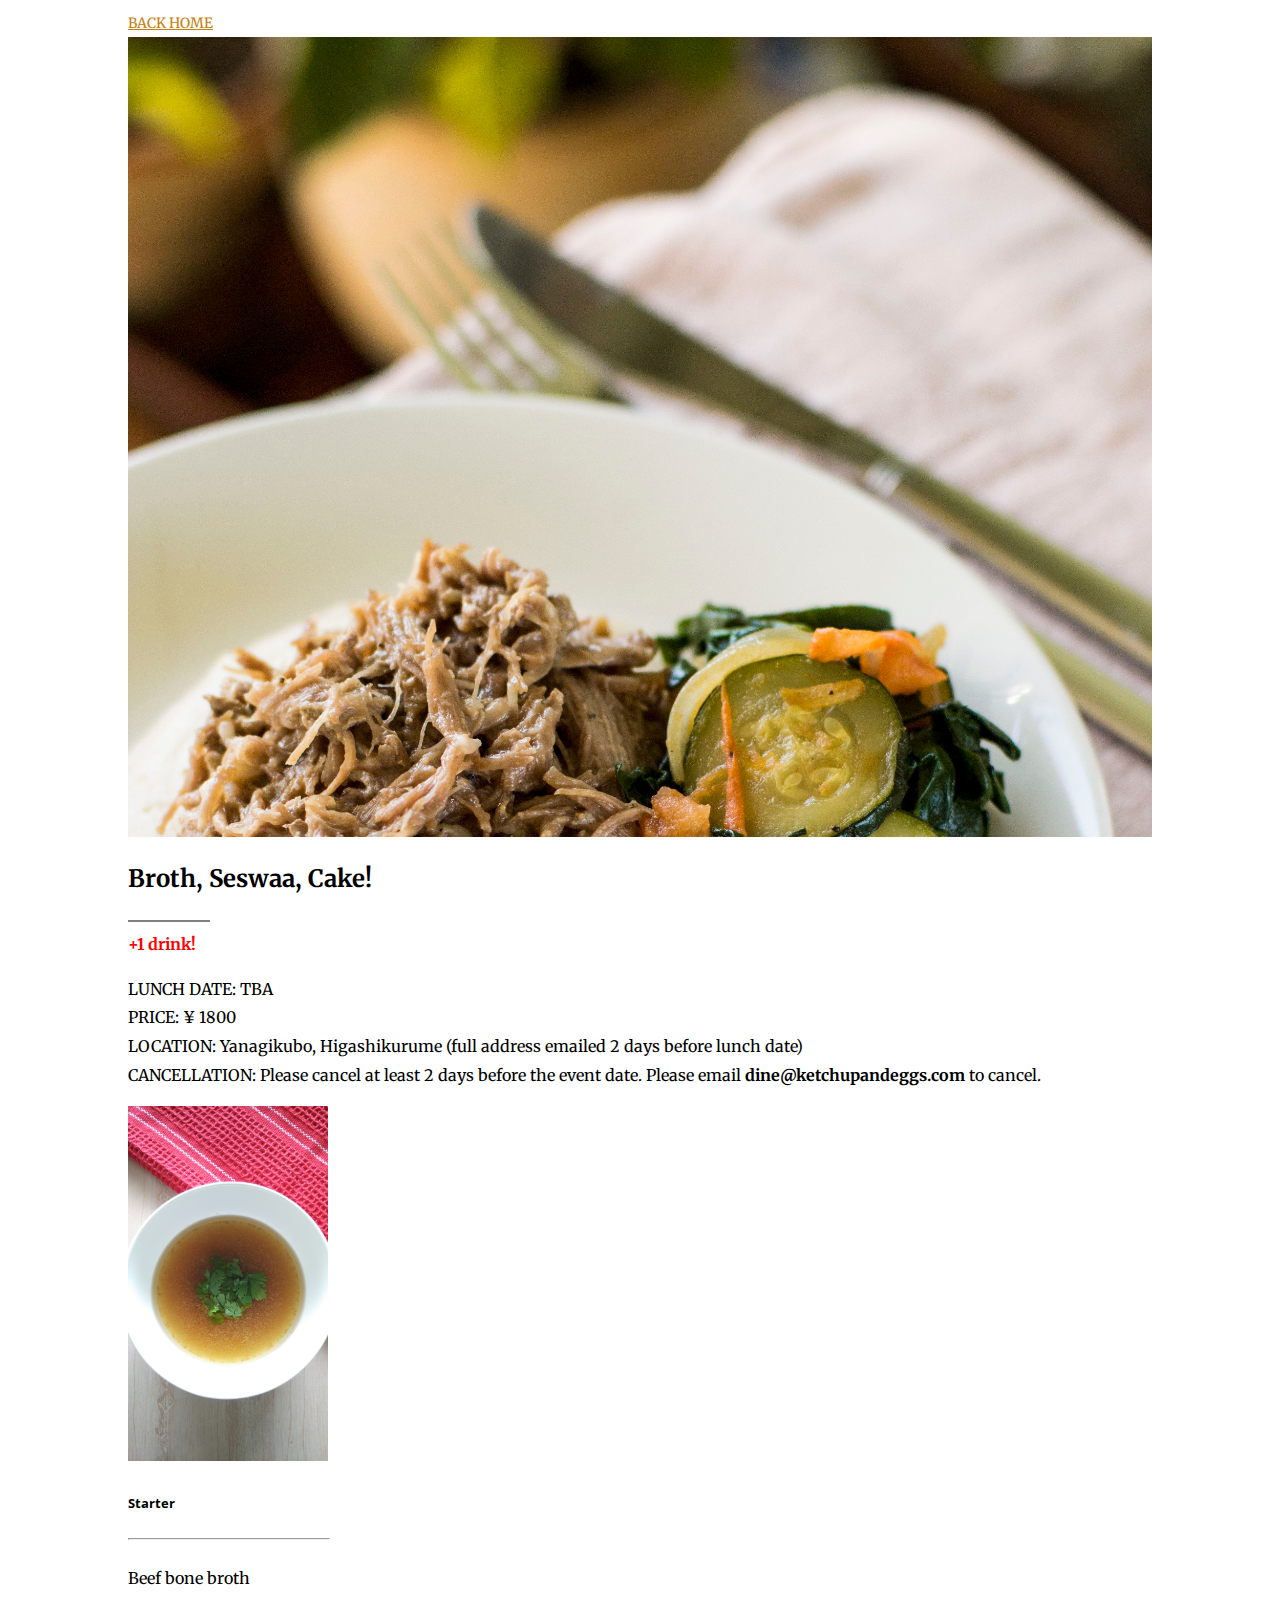
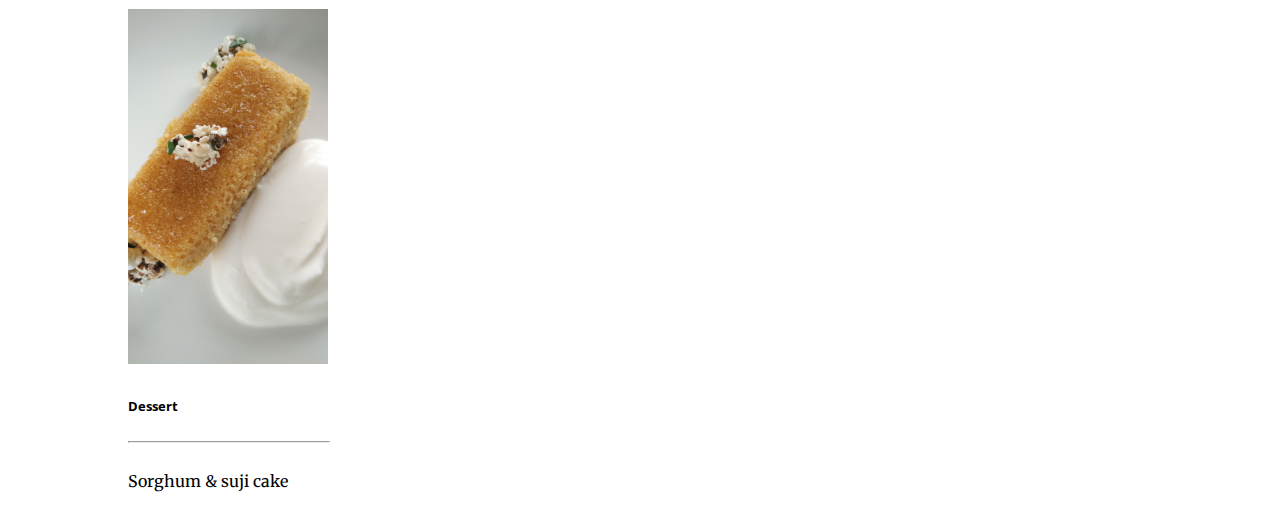
<file: beef-seswaa.html>
<!DOCTYPE html>
<html lang="en">
	<head>

	<!-- Global site tag (gtag.js) - Google Analytics -->
	<script async src="https://www.googletagmanager.com/gtag/js?id=UA-99978305-2"></script>
	<script>
  	window.dataLayer = window.dataLayer || [];
  	function gtag(){dataLayer.push(arguments);}
  	gtag('js', new Date());

  	gtag('config', 'UA-99978305-2');
	</script>


	<!-- Required meta tags -->
    <meta charset="utf-8">
    <meta name="viewport" content="width=device-width, initial-scale=1, shrink-to-fit=no">

	<!-- Bootstrap CSS -->
	<link rel="stylesheet" href="https://maxcdn.bootstrapcdn.com/bootstrap/4.0.0-beta/css/bootstrap.min.css" integrity="sha384-/Y6pD6FV/Vv2HJnA6t+vslU6fwYXjCFtcEpHbNJ0lyAFsXTsjBbfaDjzALeQsN6M" crossorigin="anonymous">

	<!--  Styling -->
	<link rel="stylesheet" type="text/css" href="main.css">

	<!-- Google site verification -->
	<meta name="google-site-verification" content="vZ1a-uu7z93Hwwtm7ua5m9PD8-xvvVsjW1fRUyolRcQ" />

	</head>

	<title>Seswaa & Phaletshe</title>

	<body>
		<div class="container-fluid">
			<div class="row main-content">
				<a href="/" class="back-link">BACK HOME</a>
			</div>
			<div class="row main-content">
				<div class="col-sm-6 menu-item_seswaa">
				</div>

				<div class="col-sm-6 menu-item_details">
					<div class="row">
					<div class="col-md-12">
						<h2>Broth, Seswaa, Cake!</h2>
						<hr class="title-dash">
					</div>
					</div>
					<div class="row">
					<div class="col-md-12">
						<b style="color: red">+1 drink!</b>
						<p>LUNCH DATE: TBA <br>
						   PRICE: ¥ 1800<br>
						   LOCATION: Yanagikubo, Higashikurume (full address emailed 2 days before lunch date)<br>
						   CANCELLATION: Please cancel at least 2 days before the event date. Please email <b>dine@ketchupandeggs.com</b> to cancel.
						</p>
					</div>
					</div>
					<!--<div class="row">
					<div class="col-md-12">	
						<img src="images/bookimage.png" class="form-image img-fluid"/>
						
						<!-- www.123formbuilder.com script begins here -->
						<!--<script type="text/javascript" defer src="//www.123formbuilder.com/embed/3891731.js" data-role="form" data-default-width="500px"></script>
						<!-- www.123formbuilder.com script ends here -->

					<!--</div>
					</div>
					<div class="col-md-12">
						<p class="booking-text">or book via meetup</p>
						<a href="https://www.meetup.com/tastes-of-southern-africa/events/252112194/?_xtd=gatlbWFpbF9jbGlja9oAJDYxMjVlNzBlLTRiYWUtNGIzYi05MGRkLTU3ZWIzY2NlYTE1Mg&_af=event&_af_eid=252112194" target="_blank"><img src="images/meetup-wordmark-red.png" class="img-fluid meetup-img" alt="meetup logo" /></a>
					</div>
					<!--<div class="row">
					<div class="col-md-12">
						<p class="menu-item_about_title">ABOUT THIS DISH</p>
						<p class="menu-item_about_info">
							No poitjie, no problem. Deep, rich flavours are achieved from slow cooking this unctuous cut of beef. The pickled cabbage cuts through the rich sauce while the black eyed beans make it a more substantial meal.
						</p>
					</div>
					</div>-->
					<div class="row">
					<div class="col-md-6">
						<img src="images/beefbroth.jpg" class="broth-image" alt="broth app" />
						<h5>Starter</h5>
						<hr class="sides-dash">
						<p class="broth-text">Beef bone broth</p>
					</div>
					<div class="col-md-6">
						<img src="images/cake1.jpg" class="cake-image" alt="sorghum cake" />
						<h5>Dessert</h5>
						<hr class="sides-dash">
						<p class="cake-text">Sorghum & suji cake</p>
					</div>
					</div>
				</div>
			</div>	
		</div>
		</div>
<!--
		<script type='text/javascript' src='//s3.amazonaws.com/downloads.mailchimp.com/js/mc-validate.js'></script>
		<script type='text/javascript'>(function($) {window.fnames = new Array(); window.ftypes = new Array();fnames[0]='EMAIL';ftypes[0]='email';fnames[1]='FNAME';ftypes[1]='text';fnames[2]='MMERGE2';ftypes[2]='number';}(jQuery));var $mcj = jQuery.noConflict(true);
		</script>
	</body>
-->
</file>
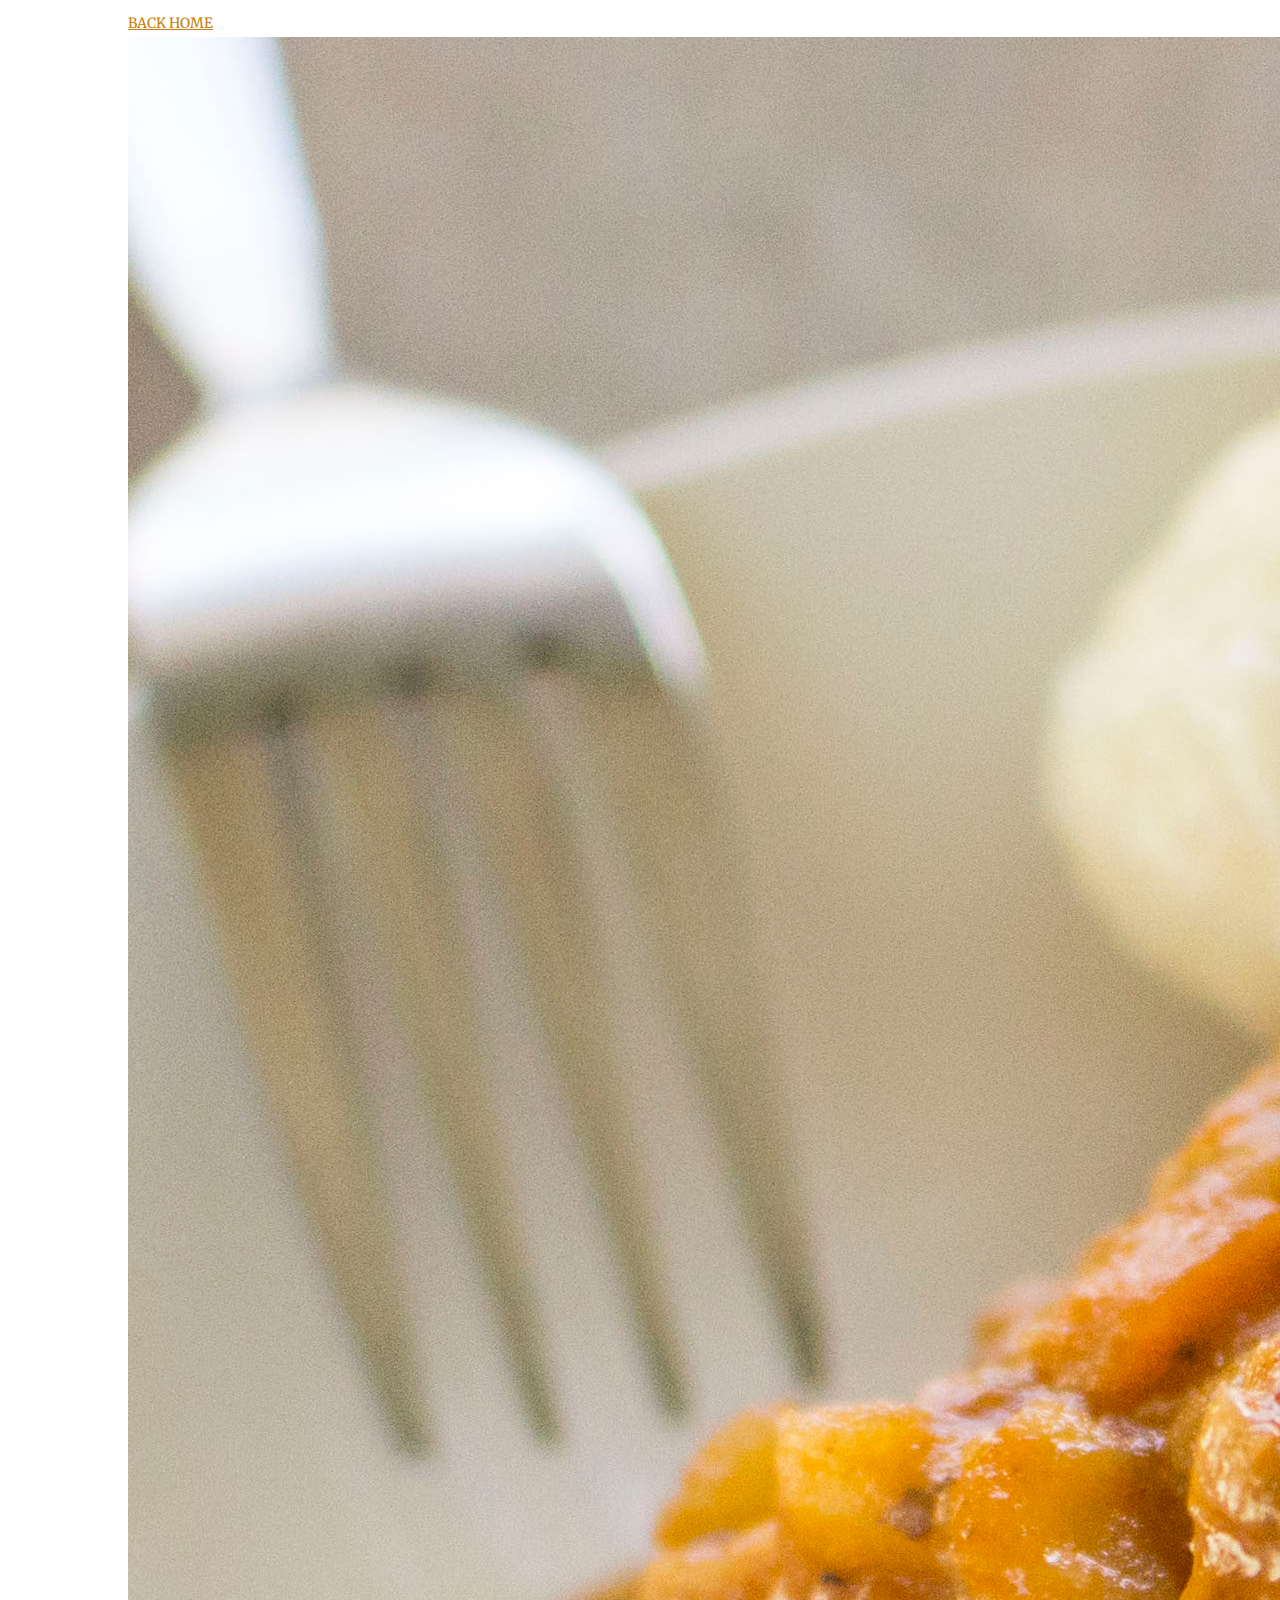
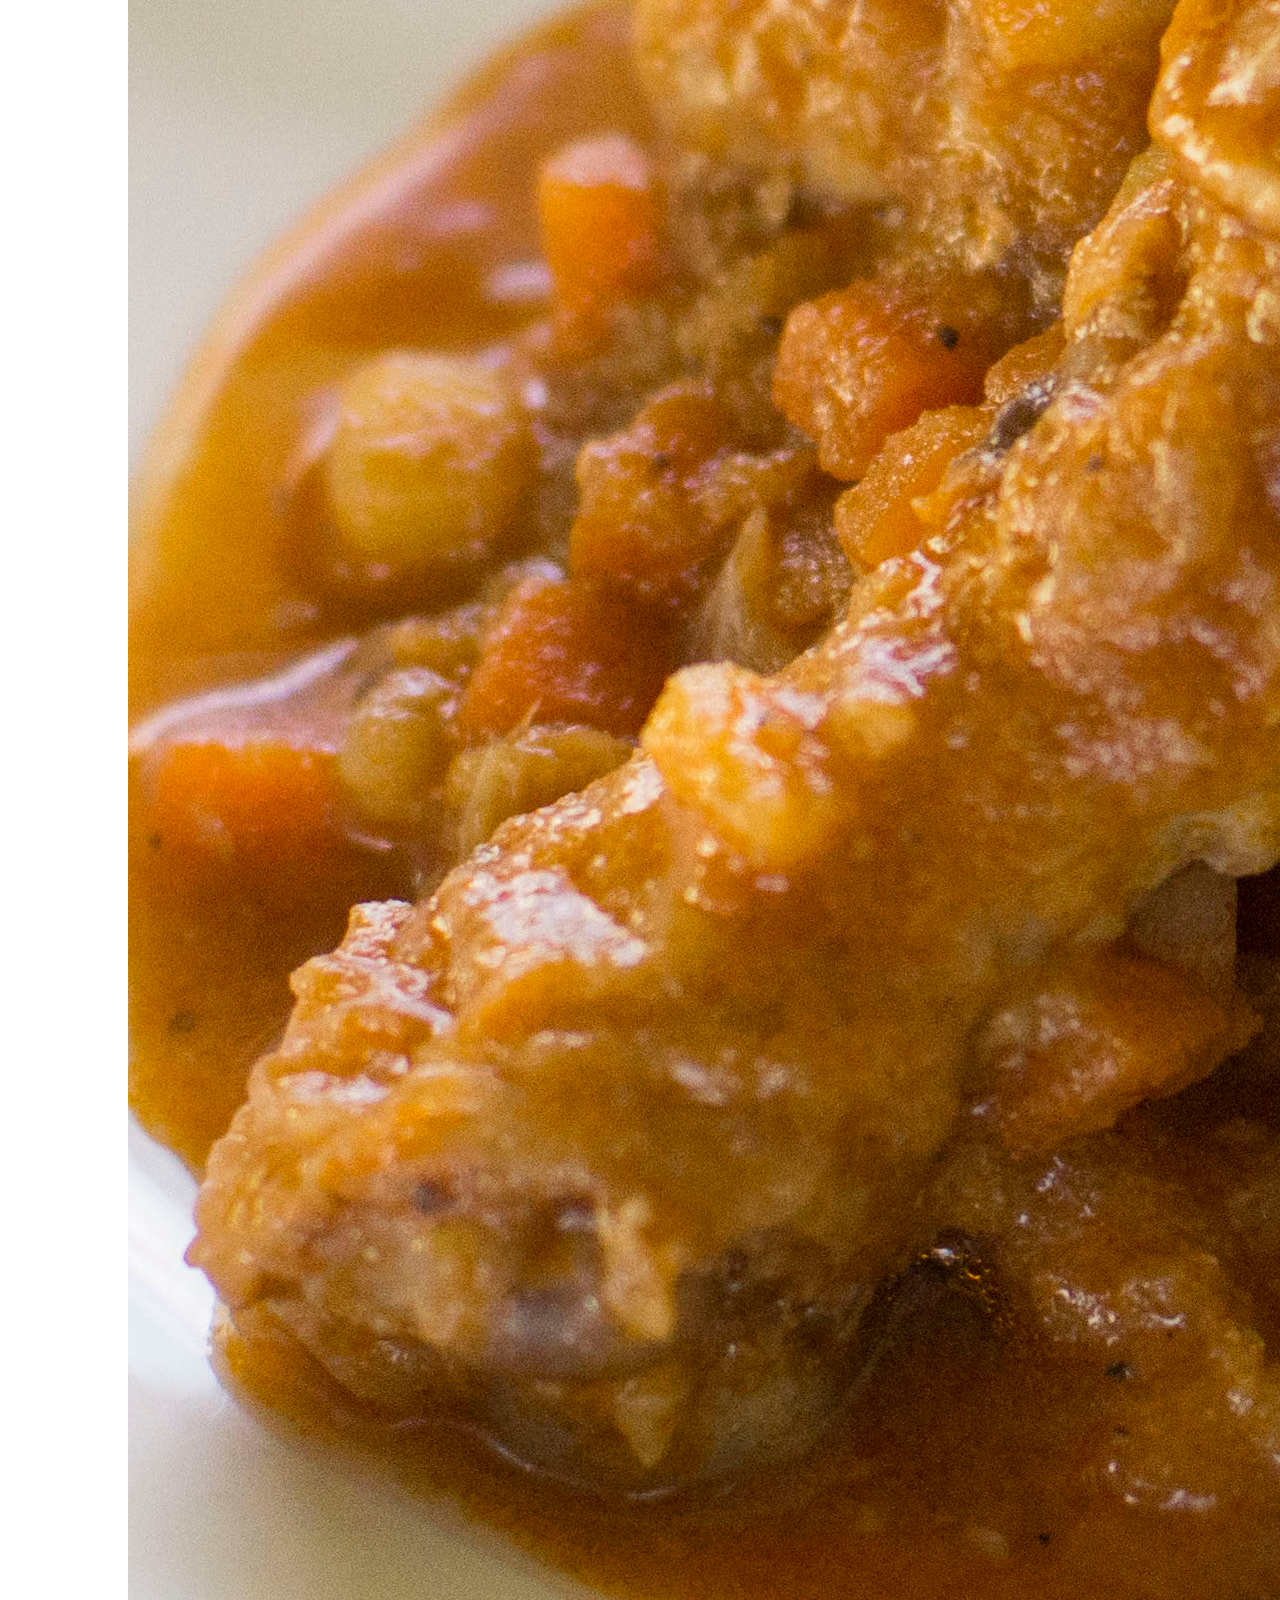
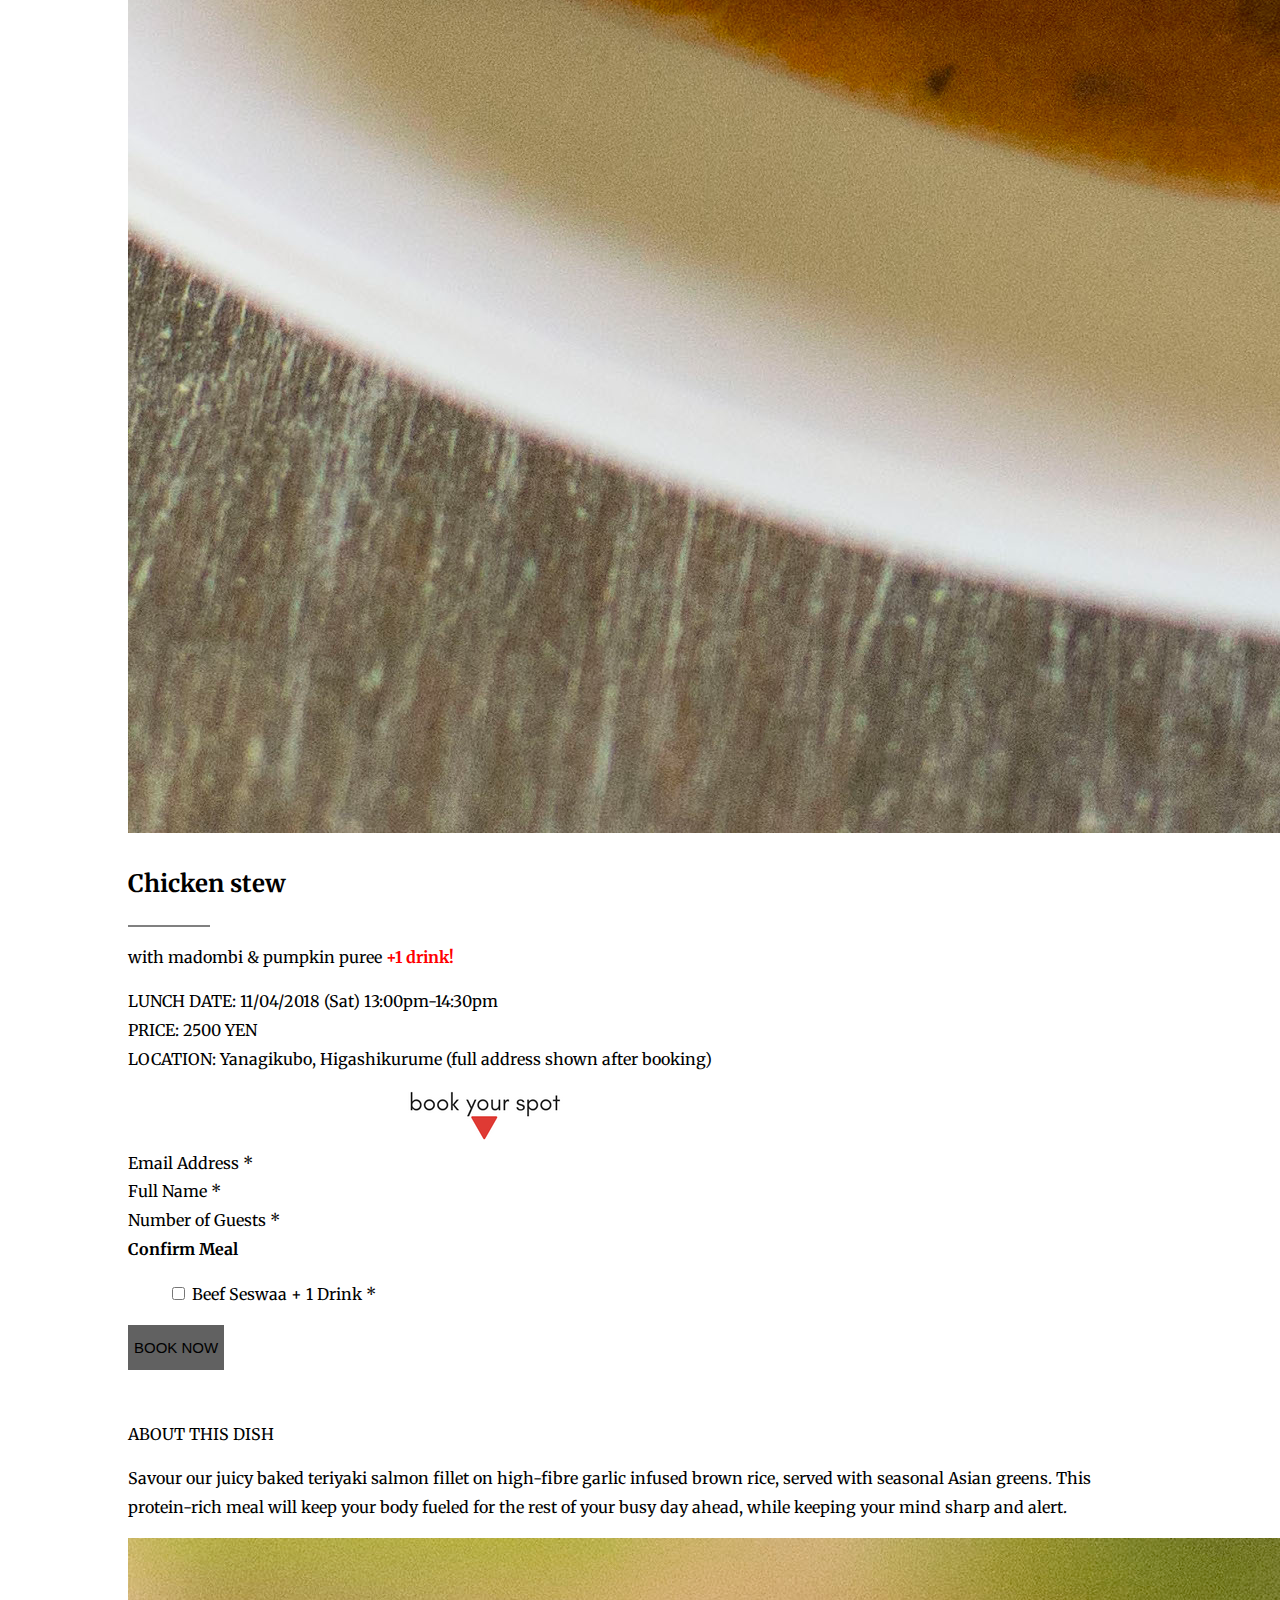
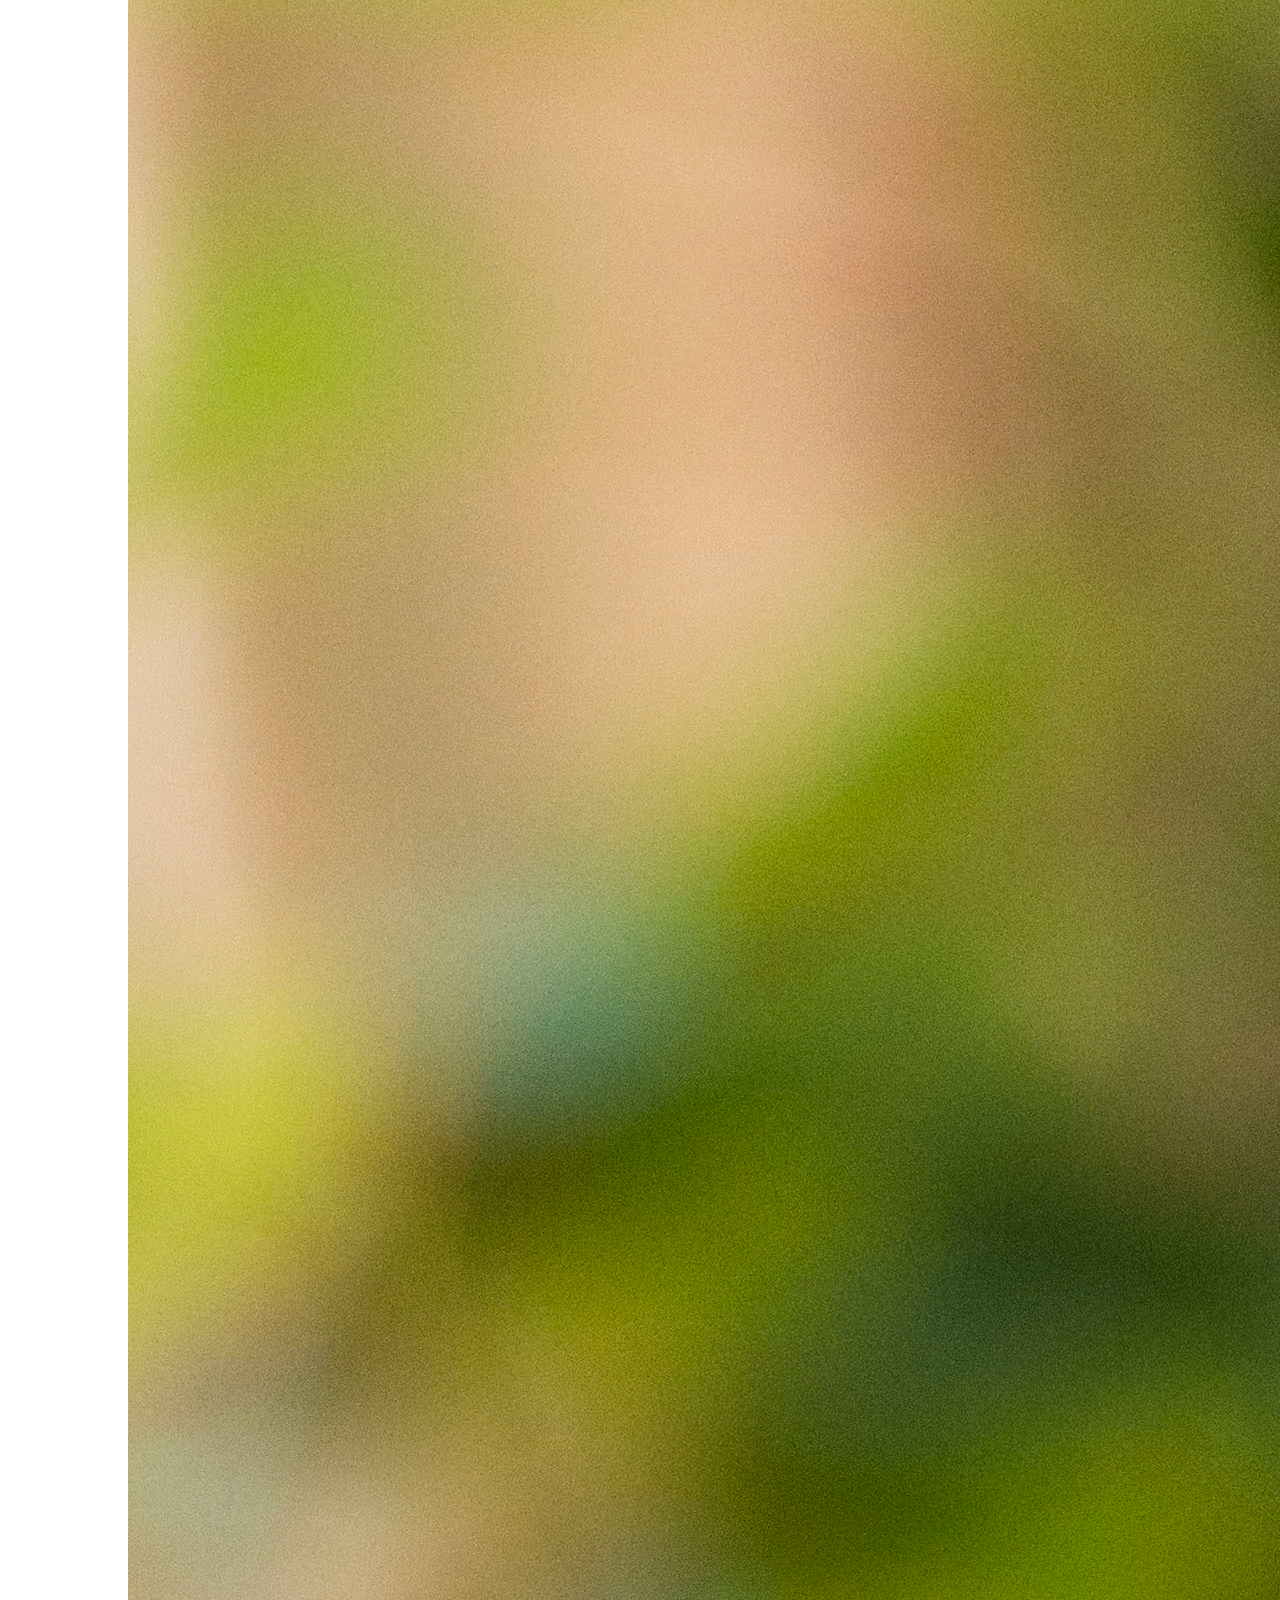
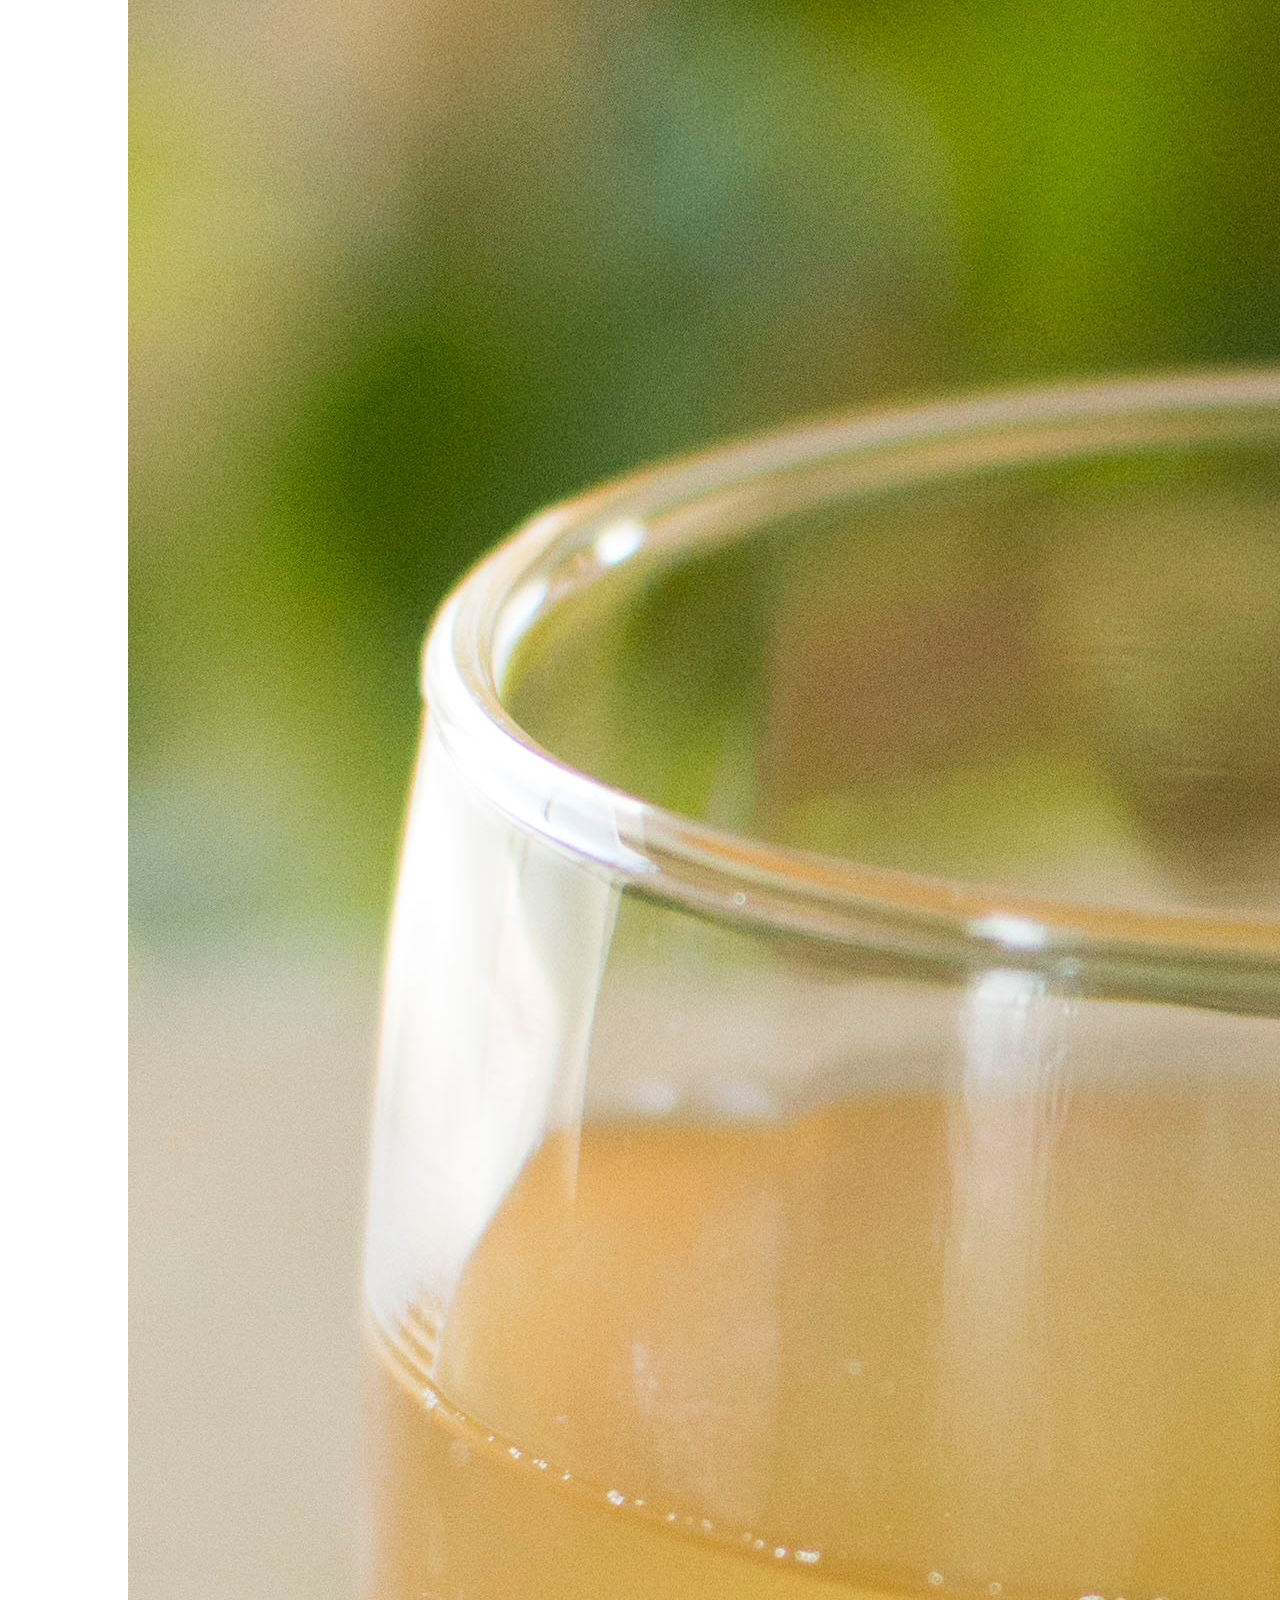
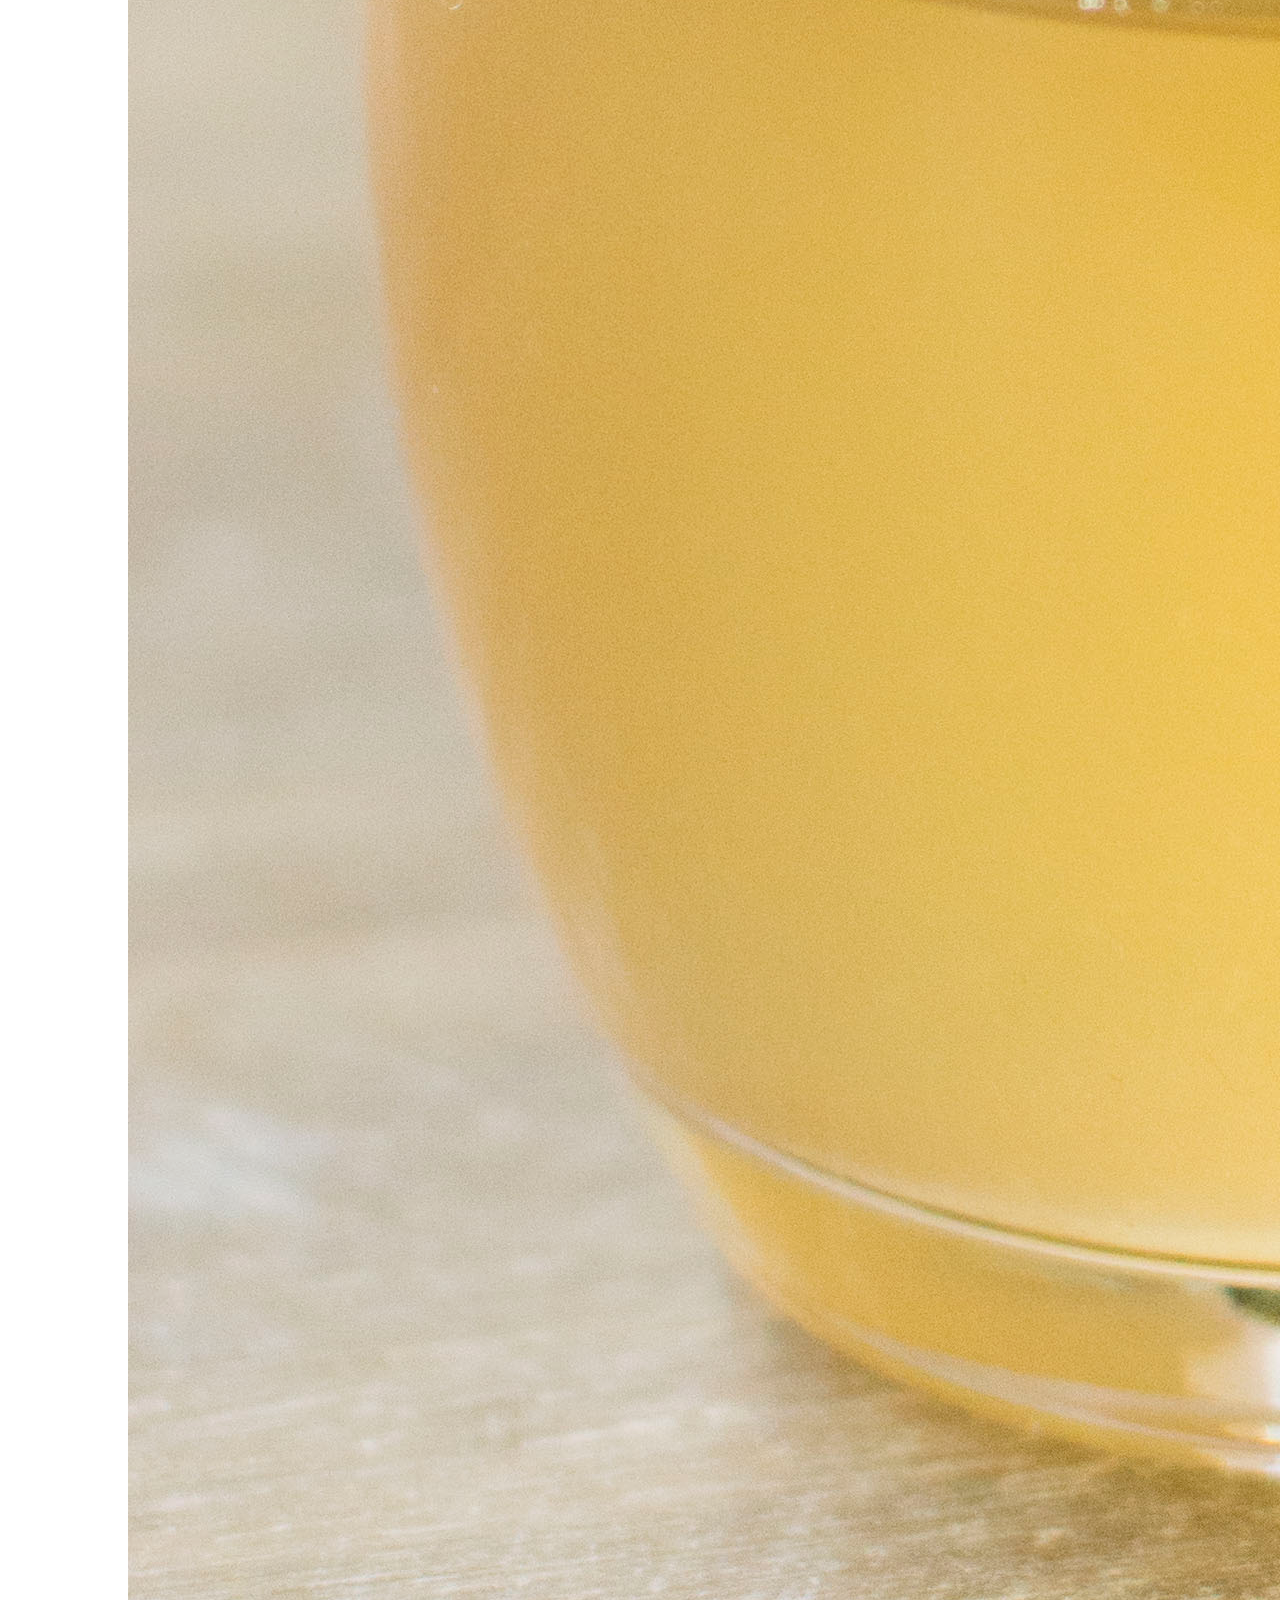
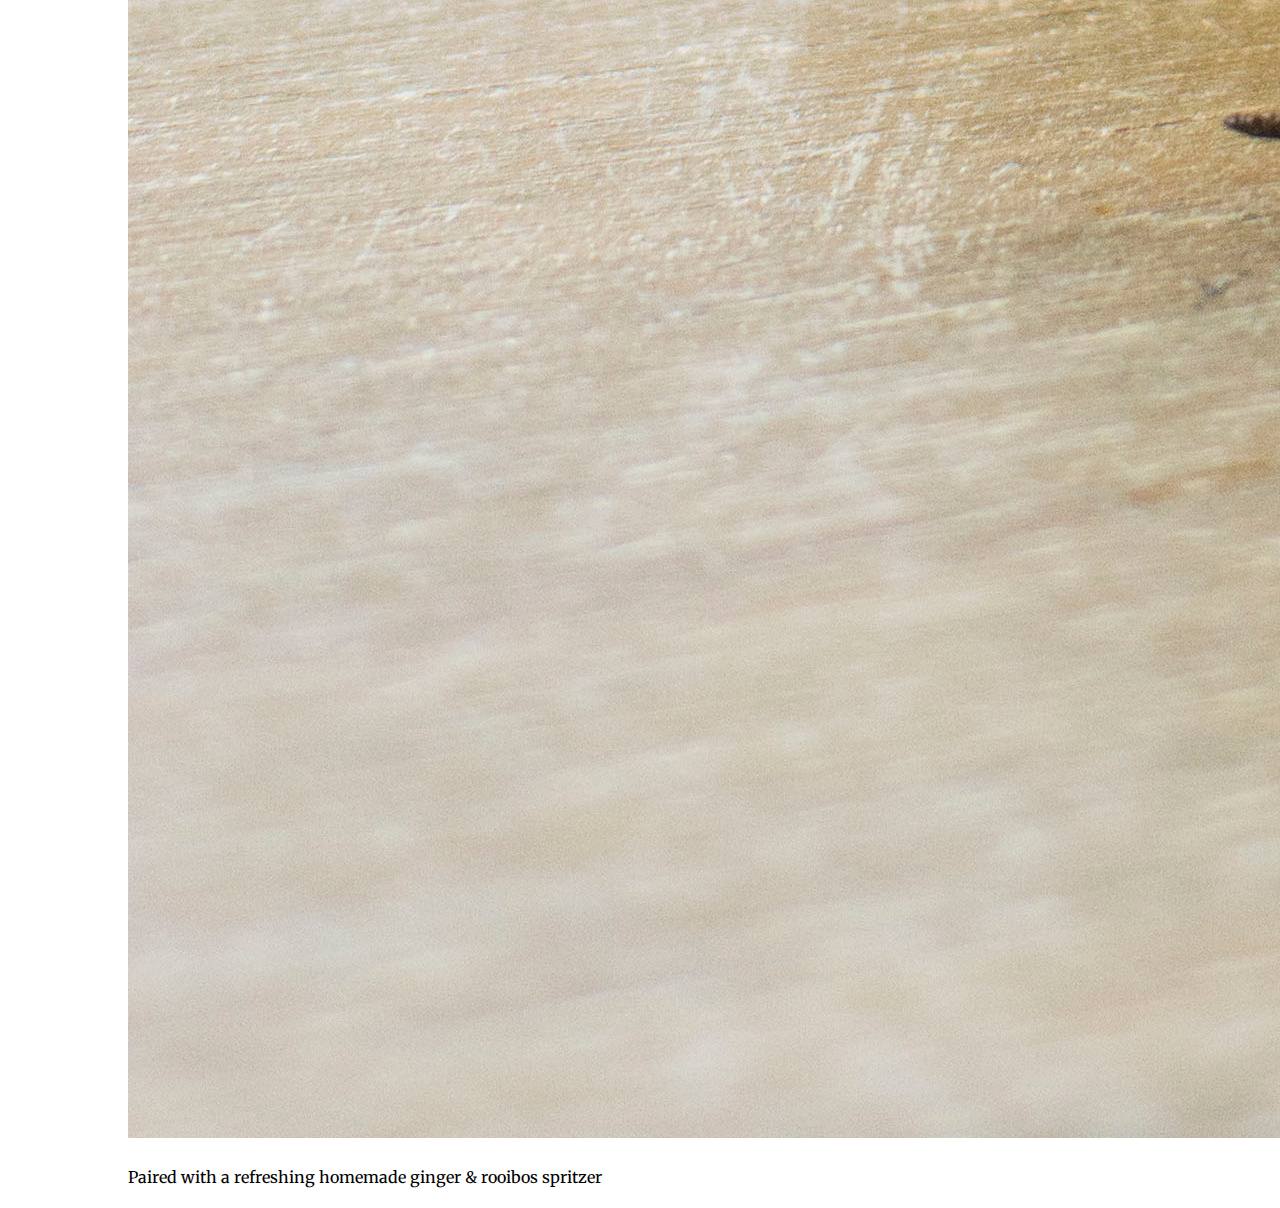
<file: chicken-stew.html>
<!DOCTYPE html>
<html lang="en">
	<head>

	<!-- Global site tag (gtag.js) - Google Analytics -->
	<script async src="https://www.googletagmanager.com/gtag/js?id=UA-99978305-2"></script>
	<script>
  	window.dataLayer = window.dataLayer || [];
  	function gtag(){dataLayer.push(arguments);}
  	gtag('js', new Date());

  	gtag('config', 'UA-99978305-2');
	</script>


	<!-- Required meta tags -->
    <meta charset="utf-8">
    <meta name="viewport" content="width=device-width, initial-scale=1, shrink-to-fit=no">

	<!-- Bootstrap CSS -->
	<link rel="stylesheet" href="https://maxcdn.bootstrapcdn.com/bootstrap/4.0.0-beta/css/bootstrap.min.css" integrity="sha384-/Y6pD6FV/Vv2HJnA6t+vslU6fwYXjCFtcEpHbNJ0lyAFsXTsjBbfaDjzALeQsN6M" crossorigin="anonymous">

	<!--  Styling -->
	<link rel="stylesheet" type="text/css" href="main.css">

	<!-- Google site verification -->
	<meta name="google-site-verification" content="vZ1a-uu7z93Hwwtm7ua5m9PD8-xvvVsjW1fRUyolRcQ" />


	</head>

	<title>Chicken Stew</title>

	<body>
		<div class="container-fluid">
			<div class="row main-content">
				<a href="index.html" class="back-link">BACK HOME</a>
			<div class="row">
				<div class="col-sm-6 menu-item_image">
					<img src="images/chickenstew-port2.jpg" class="img-fluid" alt="seswaa dish 2" />
				</div>
				<div class="col-sm-6 menu-item_details">
					<div class="row">
					<div class="col-md-12">
						<h2>Chicken stew</h2>
						<hr class="title-dash">
					</div>
					</div>
					<div class="row">
					<div class="col-md-12">
						<p>with madombi & pumpkin puree <b style="color: red">+1 drink!</b></p>
						<p>LUNCH DATE: 11/04/2018 (Sat) 13:00pm-14:30pm <br>
						   PRICE: 2500 YEN <br>
						   LOCATION: Yanagikubo, Higashikurume (full address shown after booking)
						</p>
					</div>
					</div>
					<div class="row">
					<div class="col-md-12">	
						<link href="//cdn-images.mailchimp.com/embedcode/classic-10_7.css" rel="stylesheet" type="text/css">
						<div id="mc_embed_signup">
						<form action="https://yahoo.us9.list-manage.com/subscribe/post?u=55d4f737149415a43b855f51f&amp;id=8984468292" method="post" id="mc-embedded-subscribe-form" name="mc-embedded-subscribe-form" class="validate" target="_blank" novalidate>
						    <div id="mc_embed_signup_scroll">
						    <img src="images/bookimage.png" class="form-image img-fluid"/>
						<div class="mc-field-group">
							<label for="mce-EMAIL">Email Address  <span class="asterisk">*</span>
						</label>
							<input type="email" value="" name="EMAIL" class="required email" id="mce-EMAIL">
						</div>
						<div class="mc-field-group">
							<label for="mce-FNAME">Full Name  <span class="asterisk">*</span>
						</label>
							<input type="text" value="" name="FNAME" class="required" id="mce-FNAME">
						</div>
						<div class="mc-field-group size1of2">
							<label for="mce-MMERGE2">Number of Guests  <span class="asterisk">*</span>
						</label>
							<input type="number" name="MMERGE2" class="required" value="" id="mce-MMERGE2">
						</div>
						<div class="mc-field-group input-group">
    						<strong>Confirm Meal </strong>
    						<ul>
    							<li>
    								<input type="checkbox" value="1" name="group[29325][1]" id="mce-group[29325]-29325-0" class="required">
    								<label for="mce-group[29325]-29325-0">Beef Seswaa + 1 Drink <span class="asterisk">*</span></label>
    							</li>
							</ul>
						</div>
							<div id="mce-responses" class="clear">
								<div class="response" id="mce-error-response" style="display:none"></div>
								<!--<div class="response" id="mce-success-response" style="display:none"></div>-->
							</div>    <!-- real people should not fill this in and expect good things - do not remove this or risk form bot signups-->
						    <div style="position: absolute; left: -5000px;" aria-hidden="true"><input type="text" name="b_55d4f737149415a43b855f51f_8984468292" tabindex="-1" value=""></div>
						    <div class="clear"><input type="submit" value="BOOK NOW" name="subscribe" id="mc-embedded-subscribe" class="button"></div>
						    </div>
						</form>
						</div>
					</div>
					</div>
					<!--<div class="col-md-12">
						<p class="booking-text">or book via meetup</p>
						<img src="images/meetup-wordmark-red.png" class="img-fluid meetup-img" alt="meetup logo" />
					</div>-->
					<div class="row">
					<div class="col-md-12">
						<p class="menu-item_about">ABOUT THIS DISH</p>
						<p>Savour our juicy baked teriyaki salmon fillet on high-fibre garlic infused brown rice, served with seasonal Asian greens. This protein-rich meal will keep your body fueled for the rest of your busy day ahead, while keeping your mind sharp and alert.
						</p>
					</div>
					</div>
					<div class="row">
					<div class="col-md-12">
						<img src="images/ginger.jpg" class="drink-image" alt="ginger drink" />
						<p class="drink-text">Paired with a refreshing homemade ginger & rooibos spritzer</p>
					</div>
					</div>
				</div>
			</div>
		</div>
		</div>

		<script type='text/javascript' src='//s3.amazonaws.com/downloads.mailchimp.com/js/mc-validate.js'></script>
		<script type='text/javascript'>(function($) {window.fnames = new Array(); window.ftypes = new Array();fnames[0]='EMAIL';ftypes[0]='email';fnames[1]='FNAME';ftypes[1]='text';fnames[2]='MMERGE2';ftypes[2]='number';}(jQuery));var $mcj = jQuery.noConflict(true);
		</script>
	</body>
</file>
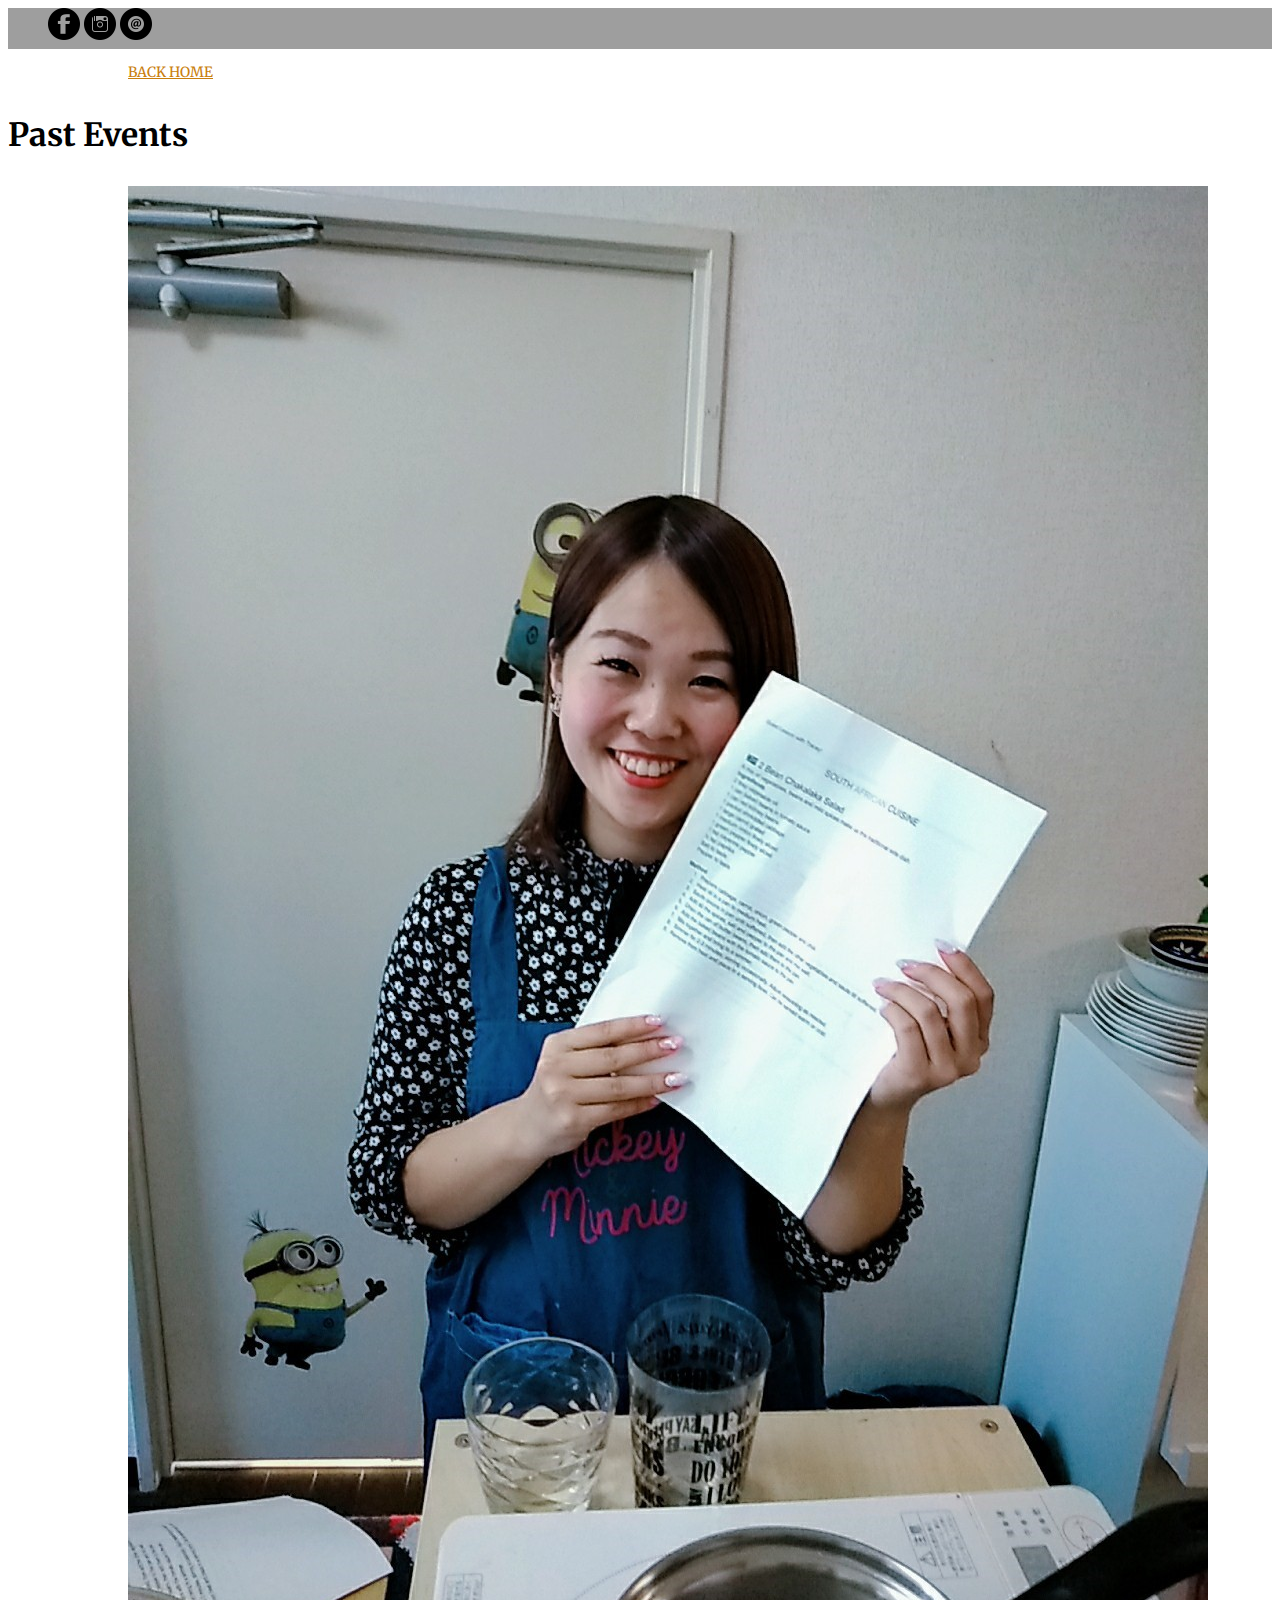
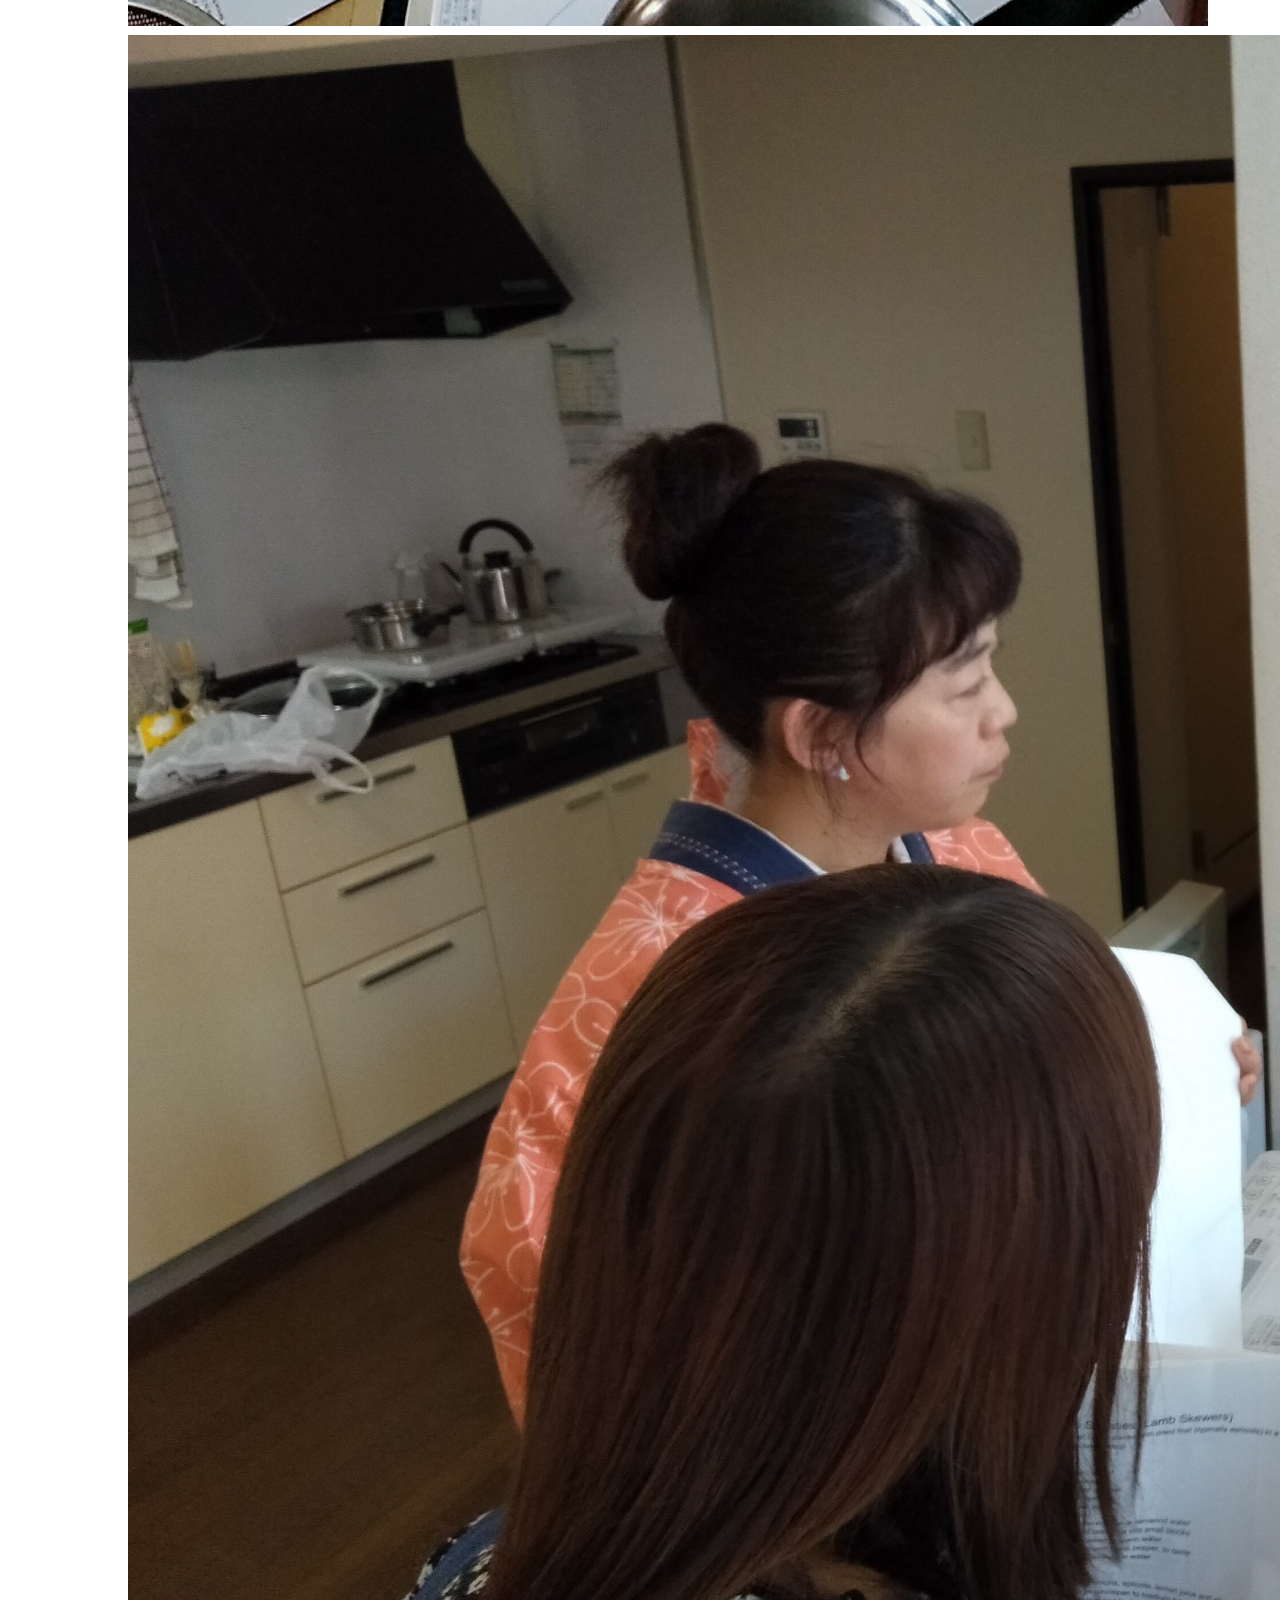
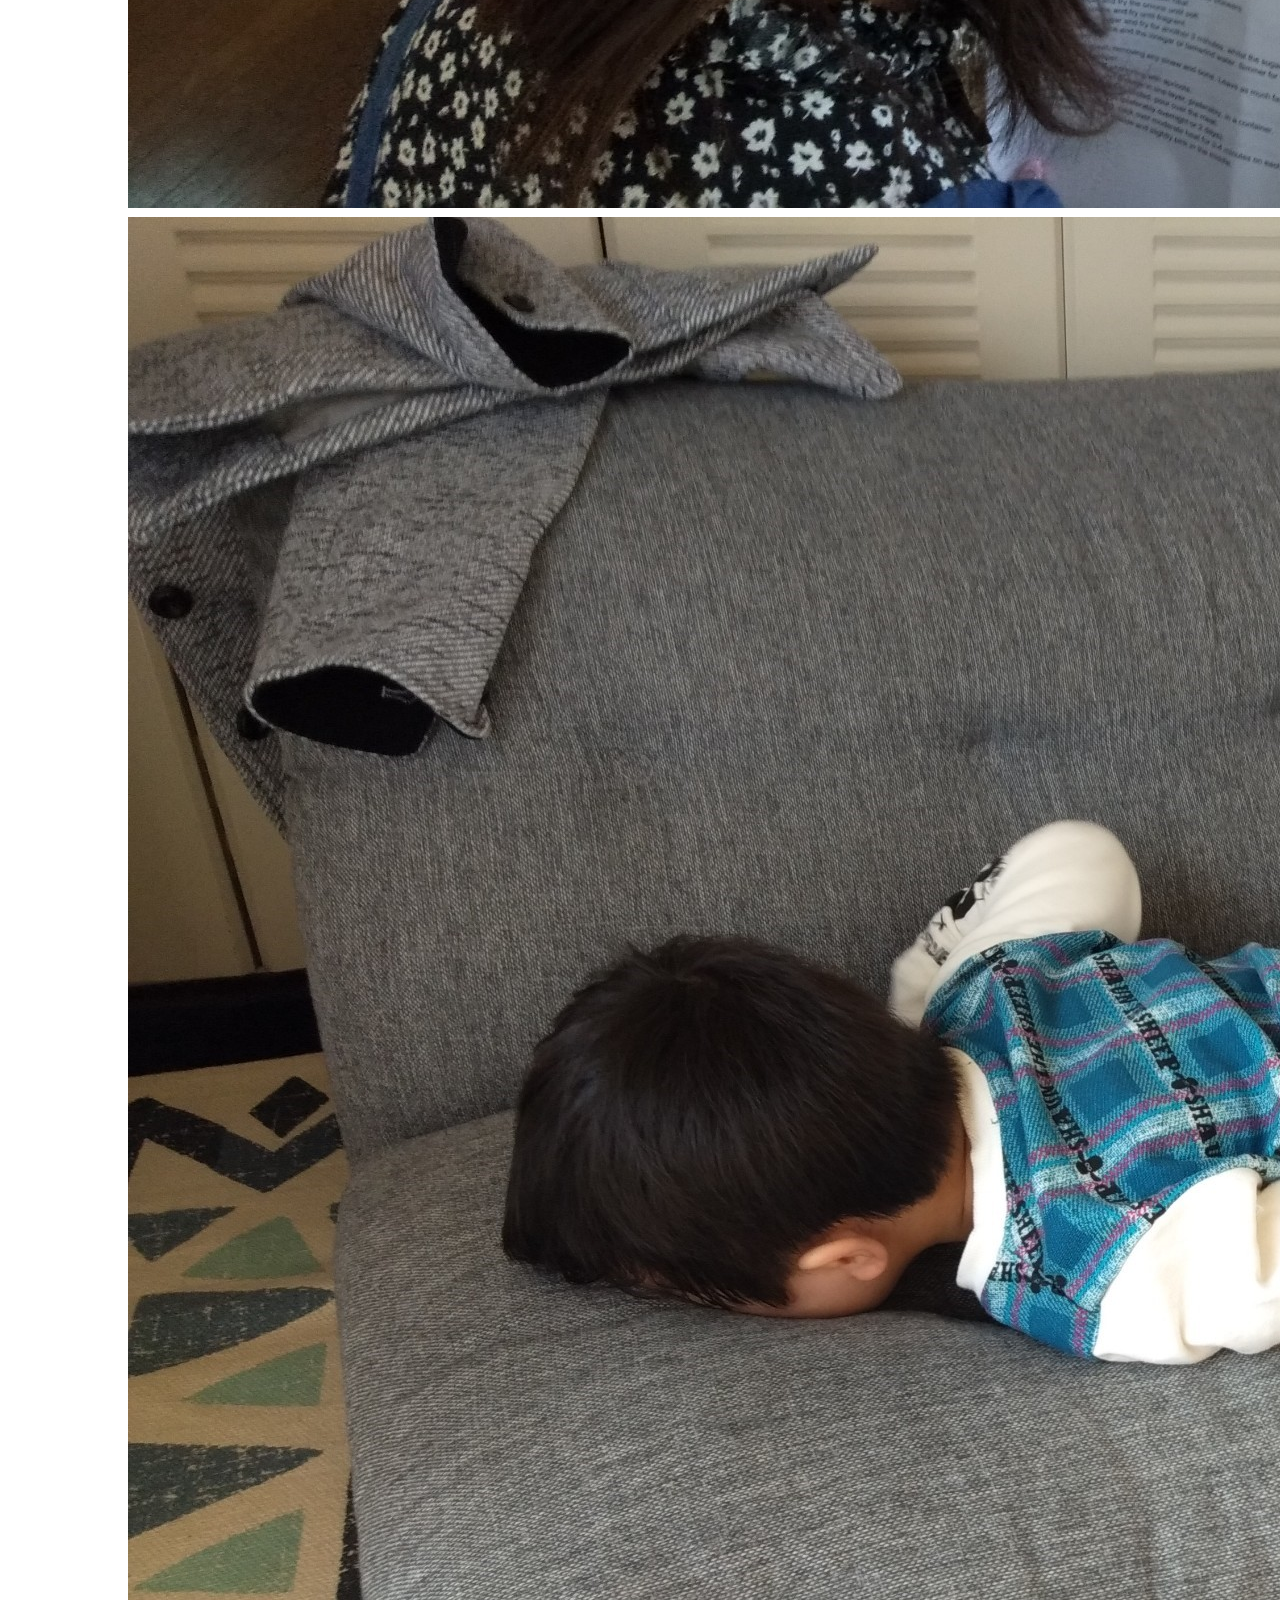
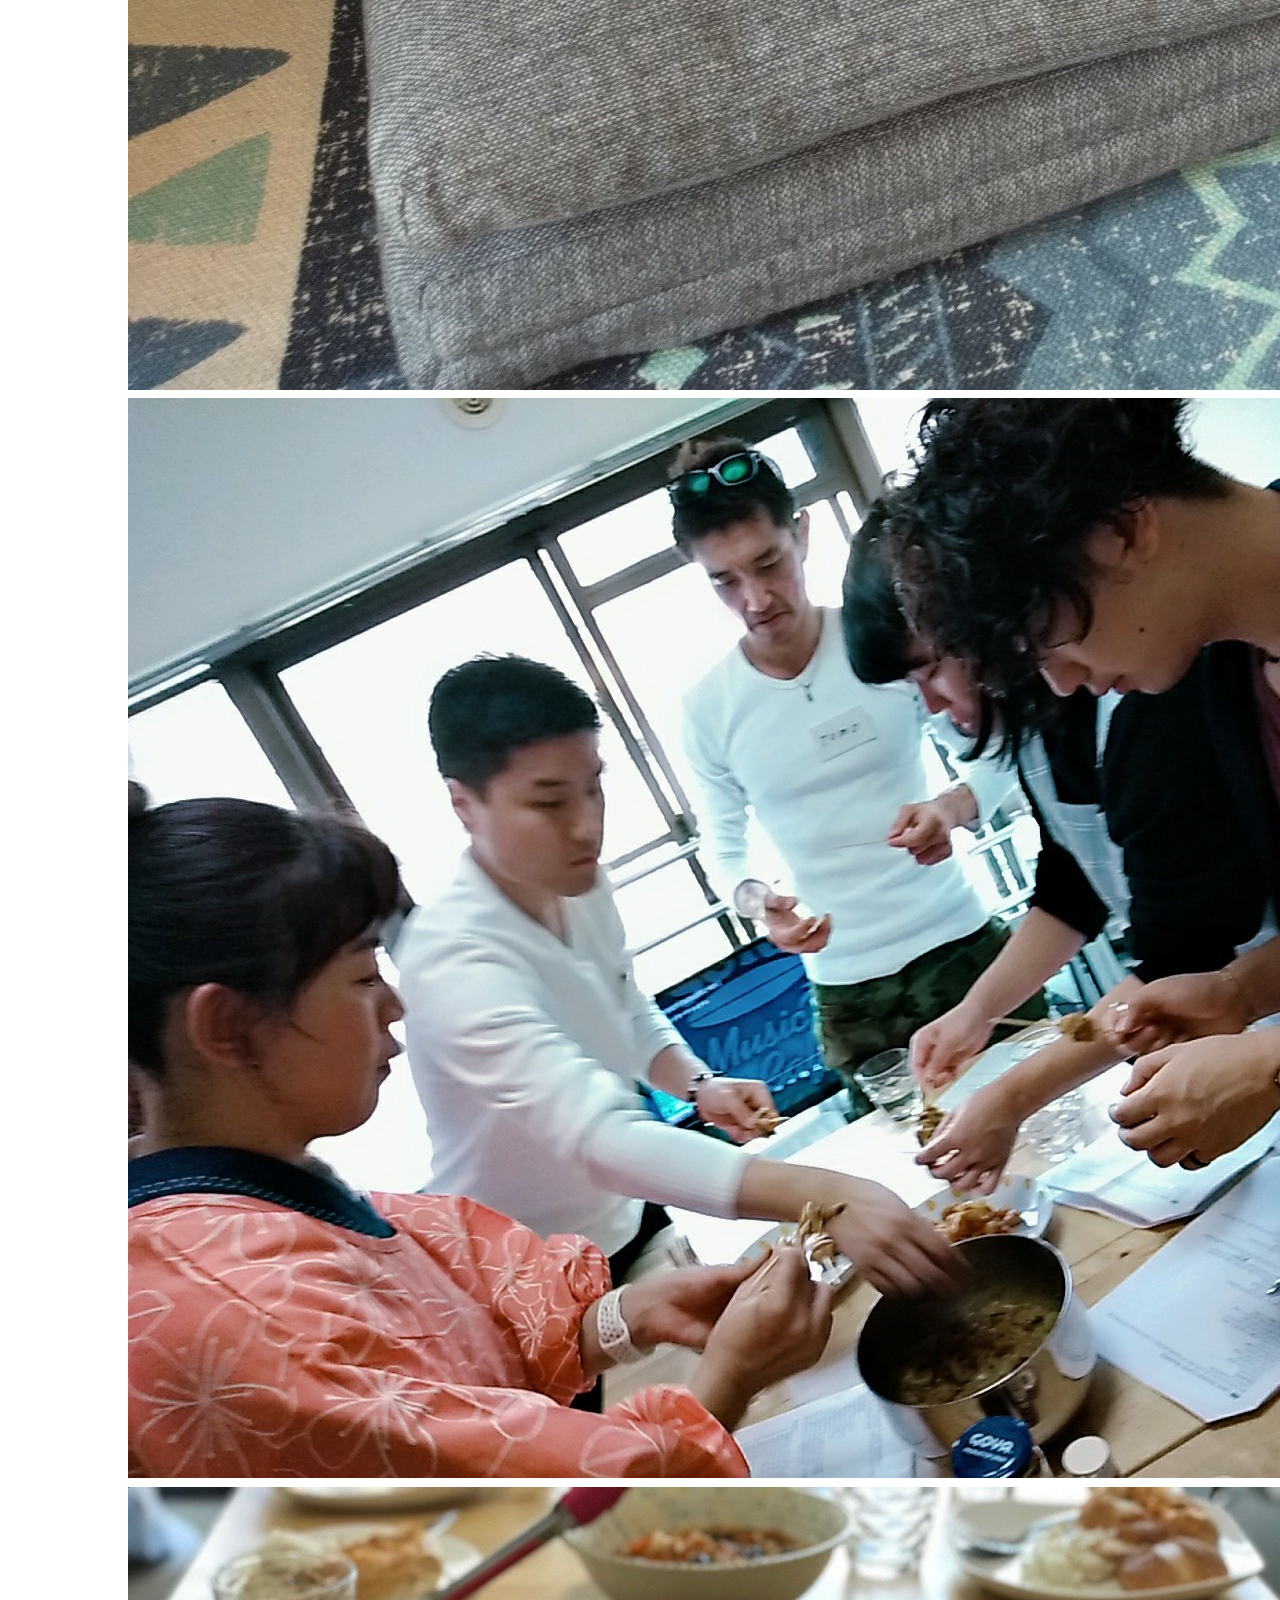
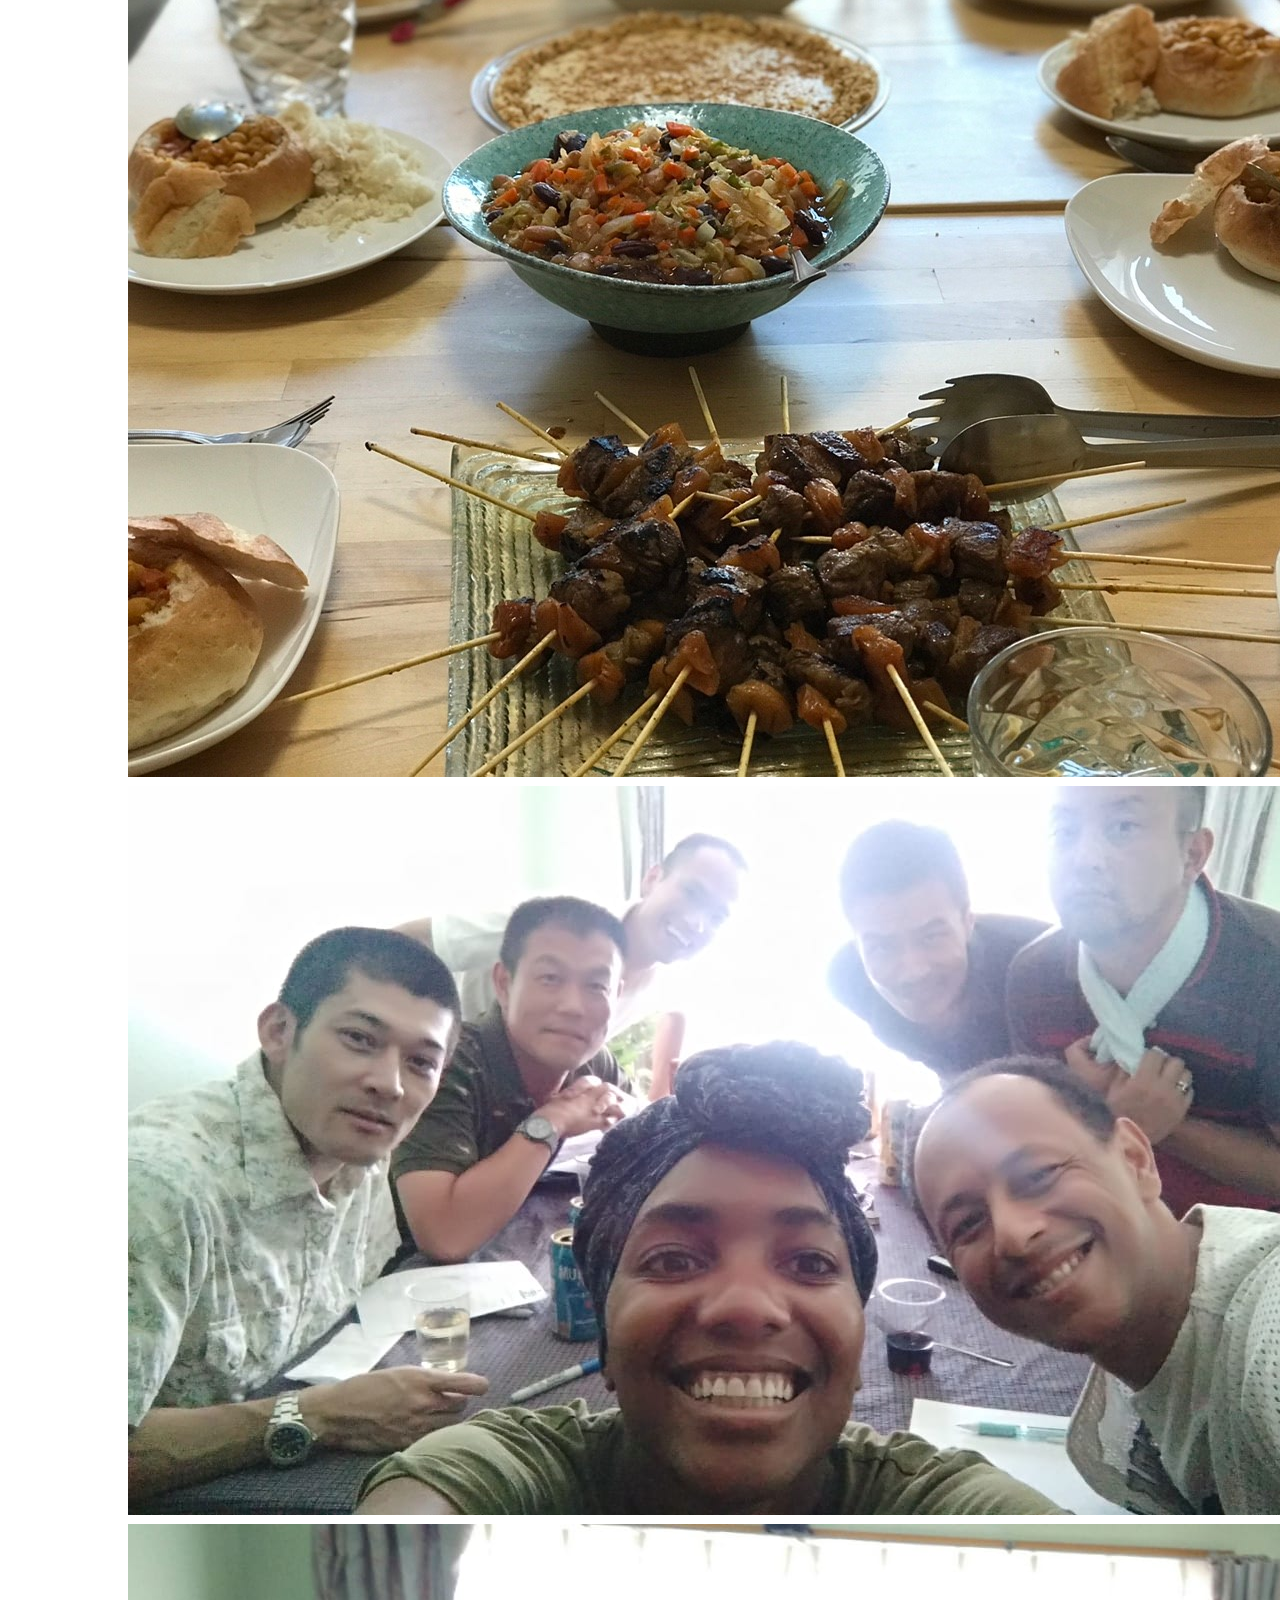
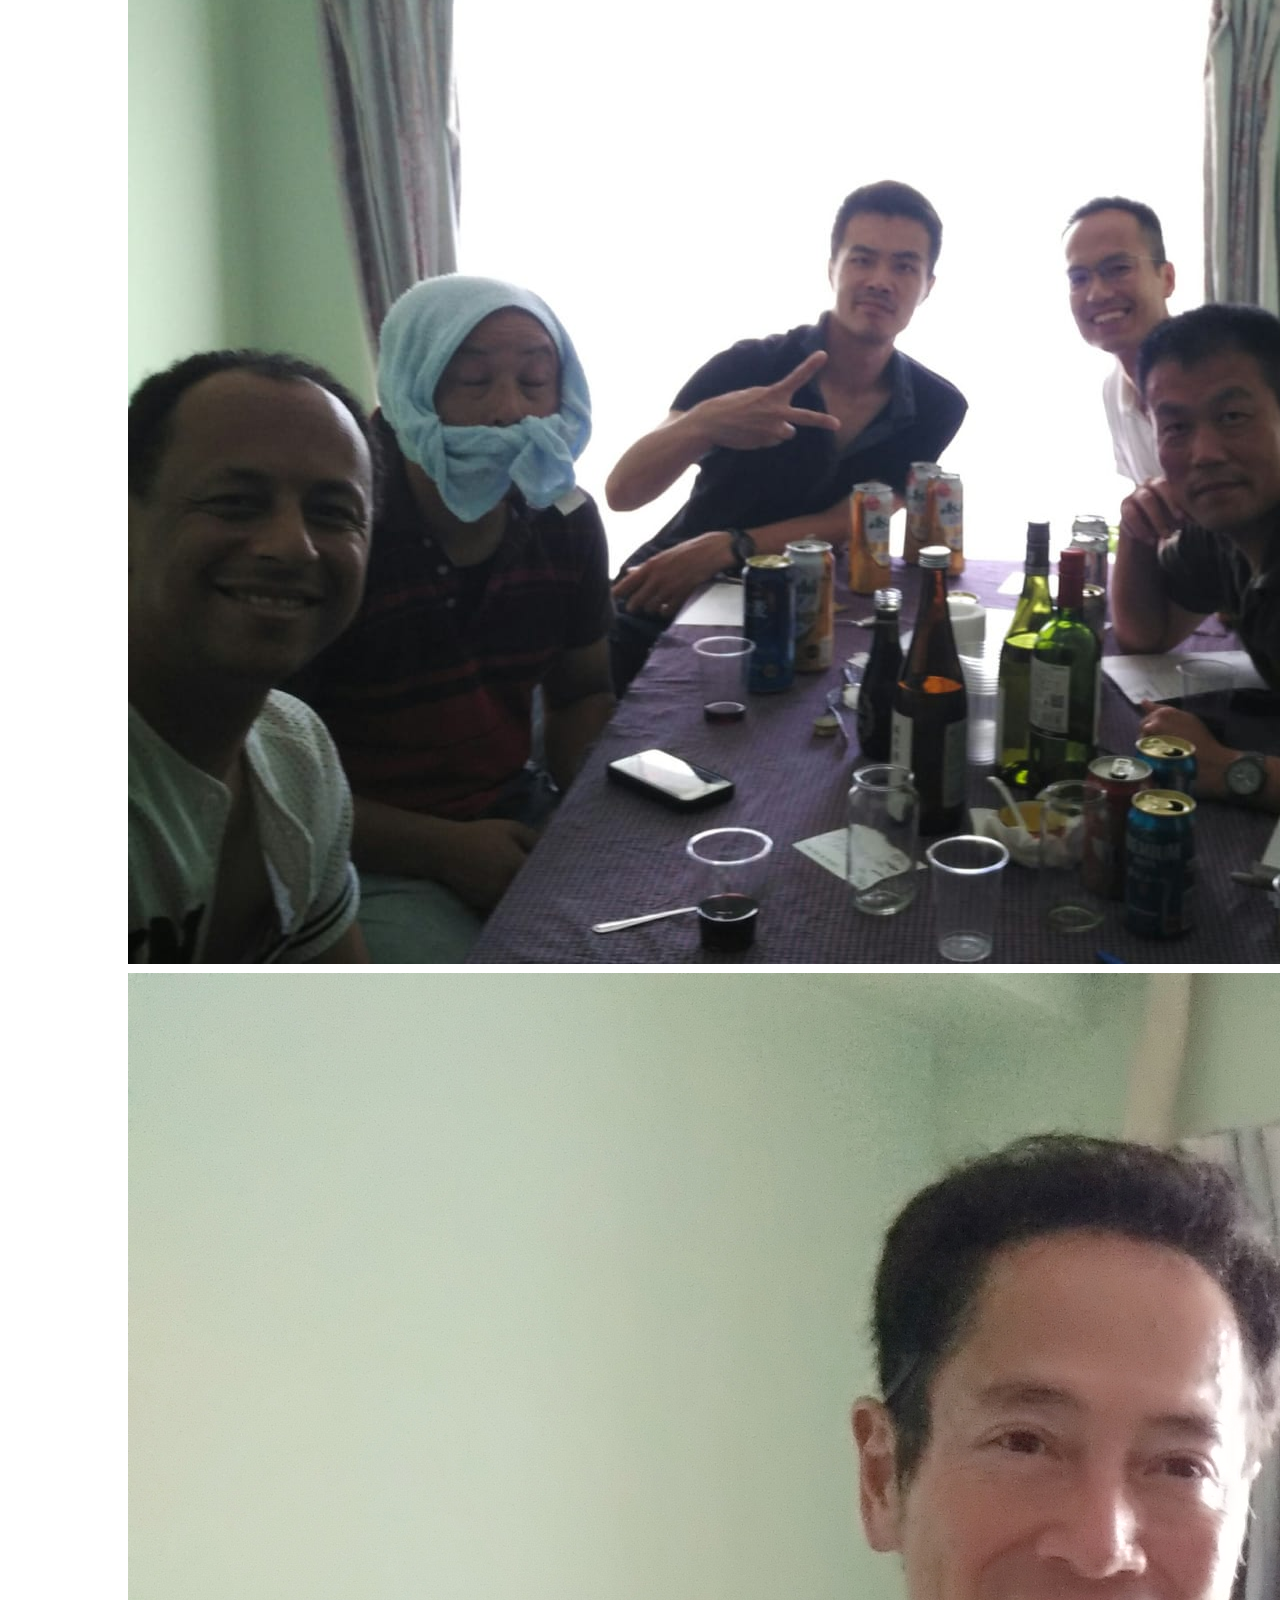
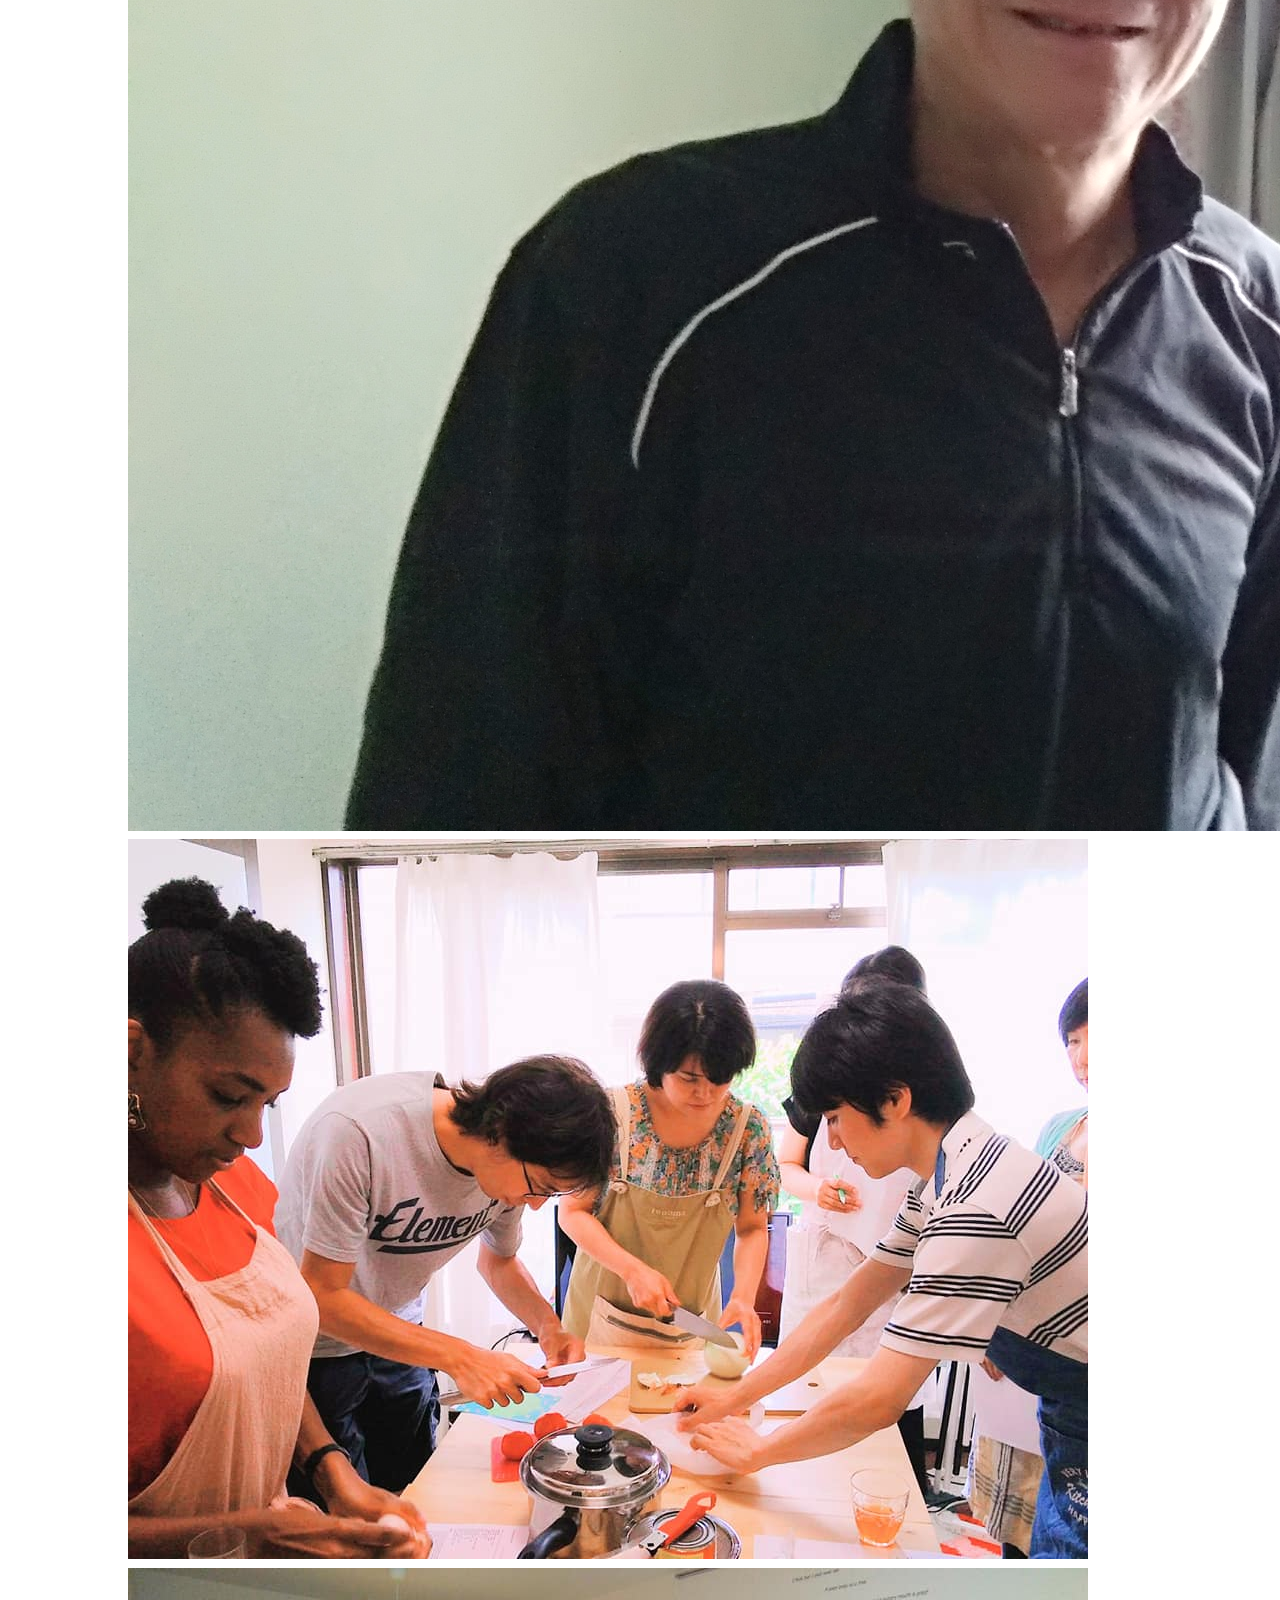
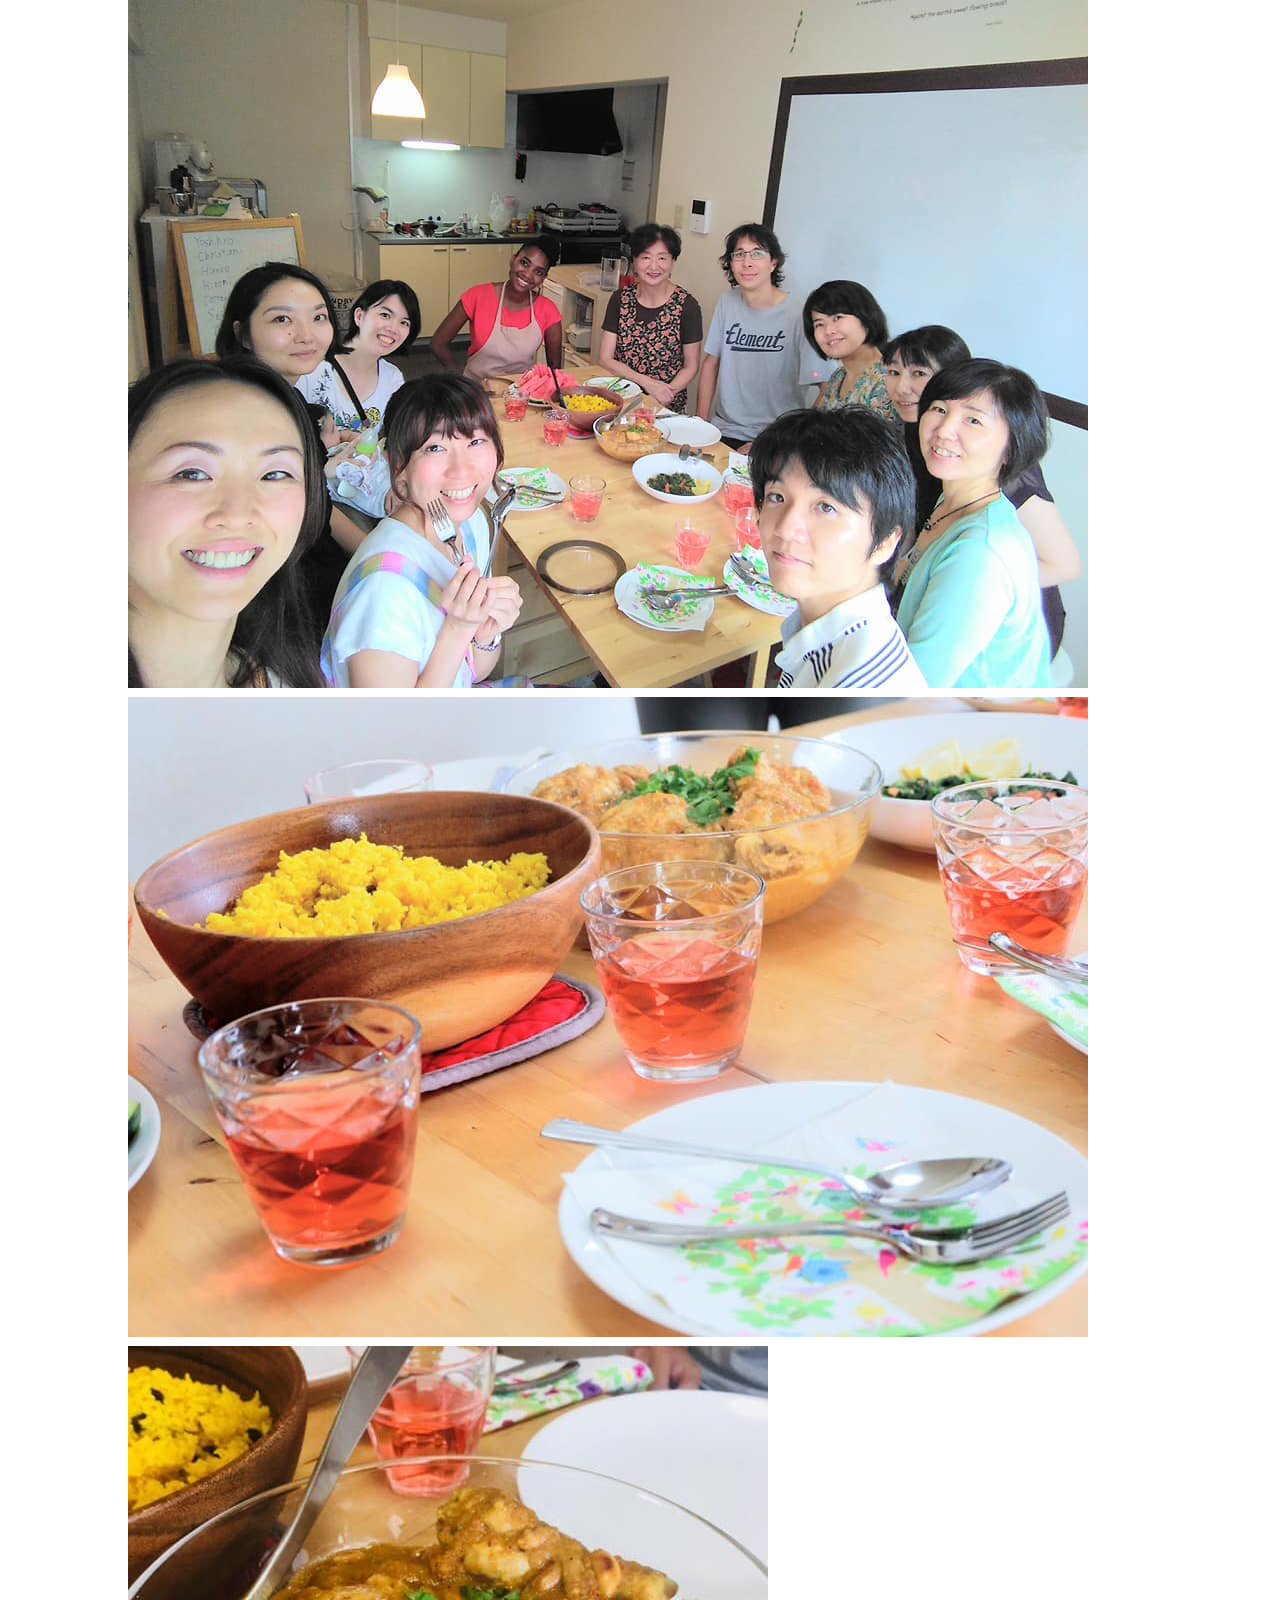
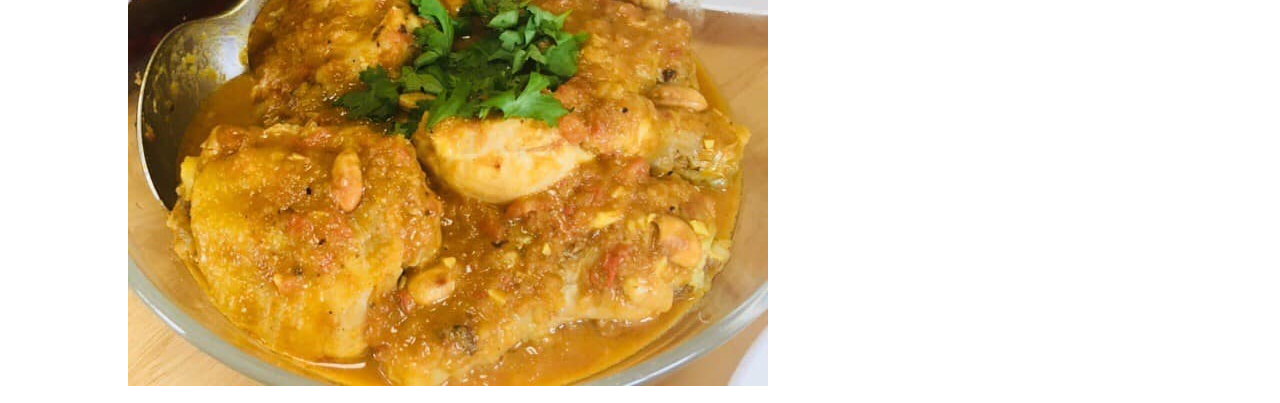
<file: gallery.html>
<!DOCTYPE html>
<html lang="en">
	<head>

		<!-- Global site tag (gtag.js) - Google Analytics -->
		<script async src="https://www.googletagmanager.com/gtag/js?id=UA-99978305-2"></script>
		<script>
	  	window.dataLayer = window.dataLayer || [];
	  	function gtag(){dataLayer.push(arguments);}
	  	gtag('js', new Date());

	  	gtag('config', 'UA-99978305-2');
		</script>

		<!-- Required meta tags -->
	    <meta charset="utf-8">
	    <meta name="viewport" content="width=device-width, initial-scale=1, shrink-to-fit=no">

		<!-- Bootstrap CSS -->
		<link rel="stylesheet" href="https://maxcdn.bootstrapcdn.com/bootstrap/4.0.0-beta/css/bootstrap.min.css" integrity="sha384-/Y6pD6FV/Vv2HJnA6t+vslU6fwYXjCFtcEpHbNJ0lyAFsXTsjBbfaDjzALeQsN6M" crossorigin="anonymous">

		<!--  Styling -->
		<link rel="stylesheet" type="text/css" href="main.css">

	</head>

	<title>Past Events</title>

	<body>
		<div class="container-fluid">
      <div class="row social-icons-header no-gutters">
        <ul class="social-block">
            <li class="social-icons"><a href="https://www.facebook.com/tastesofafrica.tokyo/" target="_blank"><img src="[data-uri]"></a>
            </li>
            
            <li class="social-icons"><a href="https://www.instagram.com/athomewith_tracey/" target="_blank"><img src="[data-uri]"></a>
            </li>
            
            <li class="social-icons"><a href="mailto:dine@ketchupandeggs.com" target="_top"><img src="[data-uri]"></a>
            </li> 

            <!--<li class="social-icons"><a data-pin-do="buttonBookmark" data-pin-custom="true" data-pin-round="true" href="https://www.pinterest.com/pin/create/button/" target="_blank"><img src="[data-uri]"></a>
            </li>-->
          </ul>
      </div>
      
			<div class="row main-content">
				<a href="/" class="back-link">BACK HOME</a>
			</div>

			<h1 class="my-4 text-center">Past Events</h1>

      		<div class="row text-center text-lg-left main-content">

            <div class="col-lg-3 col-md-4 col-xs-6">
              <!--<a href="#" class="d-block mb-4 h-100">-->
              <img class="img-fluid img-thumbnail" src="images/safood5.jpg" alt="event image">
              <!--</a>-->
            </div>


            <div class="col-lg-3 col-md-4 col-xs-6">
              <!--<a href="#" class="d-block mb-4 h-100">-->
              <img class="img-fluid img-thumbnail" src="images/safood4.jpg" alt="event image">
              <!--</a>-->
            </div>


            <div class="col-lg-3 col-md-4 col-xs-6">
              <!--<a href="#" class="d-block mb-4 h-100">-->
              <img class="img-fluid img-thumbnail" src="images/safood3.jpg" alt="event image">
              <!--</a>-->
            </div>


            <div class="col-lg-3 col-md-4 col-xs-6">
              <!--<a href="#" class="d-block mb-4 h-100">-->
              <img class="img-fluid img-thumbnail" src="images/safood2.jpg" alt="event image">
              <!--</a>-->
            </div>


            <div class="col-lg-3 col-md-4 col-xs-6">
              <!--<a href="#" class="d-block mb-4 h-100">-->
              <img class="img-fluid img-thumbnail" src="images/safood1.jpg" alt="event image">
              <!--</a>-->
            </div>

        		<div class="col-lg-3 col-md-4 col-xs-6">
          		<!--<a href="#" class="d-block mb-4 h-100">-->
            	<img class="img-fluid img-thumbnail" src="images/guys1.jpeg" alt="event image">
          		<!--</a>-->
        		</div>

        		<div class="col-lg-3 col-md-4 col-xs-6">
          		<!--<a href="#" class="d-block mb-4 h-100">-->
            	<img class="img-fluid img-thumbnail" src="images/guys2.jpeg" alt="event image">
          		<!--</a>-->
        		</div>

        		<div class="col-lg-3 col-md-4 col-xs-6">
          		<!--<a href="#" class="d-block mb-4 h-100">-->
            	<img class="img-fluid img-thumbnail" src="images/guys3.jpg" alt="event image">
          		<!--</a>-->
        		</div>

        		<div class="col-lg-3 col-md-4 col-xs-6">
          		<!--<a href="#" class="d-block mb-4 h-100">-->
            	<img class="img-fluid img-thumbnail" src="images/corin1.jpg" alt="event image">
          		<!--</a>-->
        		</div>

        		<div class="col-lg-3 col-md-4 col-xs-6">
          		<!--<a href="#" class="d-block mb-4 h-100">-->
            	<img class="img-fluid img-thumbnail" src="images/corin2.jpg" alt="event image">
          		<!--</a>-->
        		</div>

        		<div class="col-lg-3 col-md-4 col-xs-6">
          		<!--<a href="#" class="d-block mb-4 h-100">-->
            	<img class="img-fluid img-thumbnail" src="images/corin3.jpg" alt="event image">
          		<!--</a>-->
        		</div>

        		<div class="col-lg-3 col-md-4 col-xs-6">
          		<!--<a href="#" class="d-block mb-4 h-100">-->
            	<img class="img-fluid img-thumbnail" src="images/corin4.jpg" alt="event image">
          		<!--</a>-->
        		</div>

        	</div>

		</div>
	</body>
</html>
</file>
<file: main.css>
@import url('https://fonts.googleapis.com/css?family=Krona+One|Open+Sans+Condensed:300|Merriweather:300');
@import url('https://fonts.googleapis.com/css?family=Playfair+Display');

/*Shared styles*/

body {
	font-family: 'Merriweather', serif;
	line-height: 1.8;
}

.container-fluid {
	padding: 0px !important;
}

ul {
	list-style: none;
}

hr{ 
	width:100%;
}

a:hover{
	text-decoration: none;
}

/*Header styling*/

.social-icons-header {
	background-color: #9E9E9E;
	width: 100%;
	height: inherit;
}

.social-block {
	margin-top:0.5rem;
	margin-bottom:0.5rem;
}

.the-header {
	width:1100px;
	margin: 0 auto;
	line-height: 50px;
}

.header-title {
	font-family: 'Open Sans Condensed', sans-serif;
	font-size: 30px;
	color: #414141;
}

.nav-item {
	padding-right: 5px; /*extra padding to the right*/
	font-family: 'Open Sans Condensed', sans-serif;
	font-size: 20px;
}


/*Jumbo styling*/

.the-jumbo{
	width:100%;
	margin: 0 auto;
}

.the-jumbo img {
	width:100%;
	max-height:500px;
	/*border: 1px solid black;*/
	margin-bottom: 5px;
	/*background-image: url("images/table.jpg");*/
	object-fit: cover; /*scale and maintain aspect ratio */
  	object-position: center;
}


/*Hero section styling*/

#hero-block {
	position:absolute;
	z-index: 1;
	background-color: rgba(255, 243, 224, 0.5);
	padding:10px;
	width: 600px;
	height: 350px;
}

.hero-tagline {
	max-width: 400px;
}

.hero-tagline, .hero-message {
	font-family: 'Playfair Display', serif;
}

.hero-tagline, .subscribe-message{
	margin-bottom: 0;
}

/*About styling*/

.the-about {
	width:100%;
	/*height: 393px;*/
	margin: 0 auto;
}

.about-text {
	/*background-color: #4BD1A0;*/
	/*background-color: #C97E0C;*/
	background-color: #FFFFFF;
	text-align: center;
	font-size: 18px;
	padding: 20px 50px 20px 50px;	
}


#about-title {
	font-size:48px;
	font-family: 'Krona One', sans-serif;
}


/*How to styling*/

.how-to {
	margin-bottom: 20px;
	margin: 0 auto;
	width: 100%;
	background-color: #F5F5F5;
	padding-top: 20px;
	padding-bottom: 20px;
}

.howto-title {
	text-align: center;
	font-family: 'Krona One', sans-serif;
	margin-bottom: 50px;
}

.step-info {
	text-align: center;
}


/*Circle around the numbers*/
.step-header span {
	background: #DF4A38;
	border-radius: 50px;
	-moz-border-radius: 50px;
	-webkit-border-radius: 50px;
	color: #ffffff;
	display: inline-block;
	font-weight: bold;
	line-height: 38px;
	margin-right: 5px;
	margin-bottom: 20px;
	text-align: center;
	width: 38px; 
	display: inline-block;
}

.step-image{
	margin-bottom: 50px;
}

/*Menus styling*/

.the-menus {
	width:100%;
	margin: 0 auto;
	padding-top: 20px;
	padding-bottom: 50px;
}

.menus-header{
	text-align: center;
	font-family: 'Krona One', sans-serif;
	margin-bottom: 30px;
}

.the-menus a:hover{
	color: #FFFFFF;
}

.the-menus a{
	color: #000000;
}

.menu-cover{
	overflow: hidden;
}

h4{
	font-family: Open Sans Condensed, sans-serif;
}

.index-menu-header, .index-menu-details{
	width: 100%;
	margin: 0 auto !important;
}

.index-menu-header a{
	color:#C97E0C;
}

.index-menu-header a:hover{
	color:#C97E0C;
}

.full-label{
	color: #868e96;
	font-weight: bolder;
}

.available-label{
	color: #0DAE05;
	font-weight: bolder;
}

.menu-img{
	width: 100%;
	height: auto;
	display: block;
}

.menu-link{
	position: absolute;
	top: 40%;
	left: 40%;
	font-weight: bold;
	color: #ffffff;
}

.menu-title{
	font-weight: bold;
	max-height: 48px;
	line-height: 150%;
	overflow: hidden;
	margin-bottom: 5px;
	margin-top: 15px;
}

.menu-subtitle{
	font-size: 14px;
	line-height: 150%;
	max-height: 40px;
	overflow: hidden;
	color: #8b898d;
}


.menu-title {
	display:table; /*Set p tag to width of content*/
}

.menu-info{
	/*border:1px solid black;*/
	z-index: 10;
	position: absolute;
	width: 100%;
	margin:5% 10% 5% 10%;
	background-color: #FFFFFF;
	text-align: center;
	font-size: 1.2em;
	color: #000000;

}


/*Event styling*/

.the-events {
	width:100%;
	margin: 0 auto;
	padding-top: 20px;
	padding-bottom: 20px;
}

.events-header{
	text-align: center;
	font-family: 'Krona One', sans-serif;
	margin-bottom: 30px;
}

.events-content{
	width:100%;
	margin: 0 auto;
}

.event-description{
	font-style: italic;
	font-weight: bold;
}

.event-booking-list{
	list-style: disc;
	padding-left:15px;
}

.event-details-btn{
	margin-bottom: 20px;
}

.events-grid{
	display: grid;
	width:90%;
	margin: 0 auto;
	grid-template-columns: 1fr 1fr 1fr;
	grid-column-gap: 10px;
	grid-template-areas:
      "event-one event-two event-three";
}

.event1{
	grid-area:event-one;
}

.event2{
	grid-area:event-two;
}

.event3{
	grid-area:event-three;
}

#event1-image{
	width:100%;
	height:200px;
	background: url("images/foodtruck-banner.png");
	background-size:100% 100%;
	background-repeat: no-repeat;
}

#event2-image{
	width:100%;
	height:200px;
	background: url("images/lessons-flyer.png");
	background-size:100% 100%;
	background-repeat: no-repeat;
}

#event3-image{
	width:100%;
	height:200px;
	background: url("images/comingsoon.png");
	background-size:100% 100%;
	background-repeat: no-repeat;
}

.event-place_and_date{
	display:grid;
	grid-template-columns: 1fr 1fr;
	grid-column-gap: 5px;
}

/*Footer styling*/

.the-footer {
	margin: 0 auto;
	padding:50px 150px 50px 150px;
	background-color: #FFF3E0;
}

.social-icons {
	display:inline-block;
}

/**** OXTAIL DETAILS PAGE STYLES ****/

.main-content{
	width:1024px;
	margin: 0 auto;
	line-height: 
}

.menu-item_oxtail{
	background-image: url(images/oxtail-port.jpg);
	background-size: cover;
	background-repeat: no-repeat;
	background-origin: content-box;
	width:100%;
	height: calc(100vh - 100px);
}

.title-dash{
	width:80px;
	border:1px solid;
	margin-left: 0px;
	margin-right: 0px;
}

.booking-text{
	display: inline;
}

.meetup-img{
	display: inline;
	max-width: 124px;
	height: auto;
}

.menu-item_about_title{
	font-weight: bold;
}

.app-image{
	display: inline-block;
	width: 200px;
	height: 300px;
}

.app-text{
	display: inline-block;
	width: 196px;
}

.dessert-image{
	display: inline-block;
	width: 200px;
	height: auto;
}

.dessert-text{
	display: inline-block;
	width: 196px;
}

.sides-dash{
	width: 200px;
	margin-left: 0px;
	margin-right: 0px;
}

h5{
	font-family: Open Sans Condensed, sans-serif;
}

.back-link{
	color:#C97E0C;
	font-size: 14px;
	margin-top: 20px;
	margin-bottom: 20px;
}

.back-link:hover{
	color:#000000;
}


/**** SESWAA DETAILS PAGE STYLES ****/

.menu-item_seswaa{
	background-image: url(images/seswaa-port.jpg);
	background-size: cover;
	background-repeat: no-repeat;
	background-origin: content-box;
	width:100%;
	height: calc(100vh - 100px);
}

.broth-image{
	display: inline-block;
	width: 200px;
	height: auto;
}

.broth-text{
	display: inline-block;
	width: 196px;
}

.cake-image{
	display: inline-block;
	width: 200px;
	height: auto;
}

.cake-text{
	display: inline-block;
	width: 196px;
}


/***FOOTER FORM***/

#mc_embed_signup{
	/*background:#fff;*/ 
	clear:left;
	/*font:14px Helvetica,Arial,sans-serif;*/
	margin-bottom: 50px; 
}

#mc_embed_signup form{
	padding: 0px 0px 0px 0px !important;
}

#mc_embed_signup .mc-field-group {
	width:100% !important;
}

.form-image{
	margin-left: 25%;
}

#mc_embed_signup input{
	border: 0 transparent !important;
}

#mc_embed_signup input.button{
	background-color: #616161;
	height:3em;
	-webkit-transition-duration: 0.2s; /* Safari */
    transition-duration: 0.2s;
    font-family: 'Open Sans', sans-serif;
    font-size: 15px;
}

#mc_embed_signup input.button:hover{
	background-color: #444444;
}

.mail-icon, .file-icon{
	padding-right:2px;
}


/***Media queries***/

@media(min-width:576px) {

	.menu-info{
		max-width: 50% !important;

	}

}

@media(max-width:512px) {
	.social-block {
		margin: 0 auto;
		margin-top: 0.5em;
		margin-bottom: 0.5em;
		padding-left: 0;
	}
}

@media(max-width:768px) {

	#hero-block{
		max-width:100%;
		height:274px;
	}

	.hero-tagline{
		font-size: 1.8rem;
	}

	.hero-message{
		margin-bottom:0;
	}

	.subscribe-message{
		font-size:0.8rem;
	}

	#mce-EMAIL{
		height:2rem;
	}

	#mc_embed_signup input.button{
		height:2rem;
		font-size: 15px;
	}

	.about-text{
		padding: 10px 10px 10px 10px;
	}

	.the-footer{
		padding: 5px 5px 5px 5px;
	}

	.menu-info{
		font-size: 1em;
		margin: 0 auto;

	}

	.main-content{
		width:95%;
	}

	.menu-item_image{
		height: 30%;
	}

	.menu-item_about_title{
		text-align: center;
	}

	.menu-item_about_info{
		text-align: center;
	}

}

@media(max-width:320px){
	#hero-block{
		max-width:100%;
		height:200px;
		padding: 5px;
	}

	#mc_embed_signup{
		margin-bottom: 0;
	}

}

@media (max-width:1076px){
    .events-grid{
      grid-template-columns: 1fr;
      grid-template-areas:
        "event-one"
        "event-two"
        "event-three";
    }
  }
</file>
